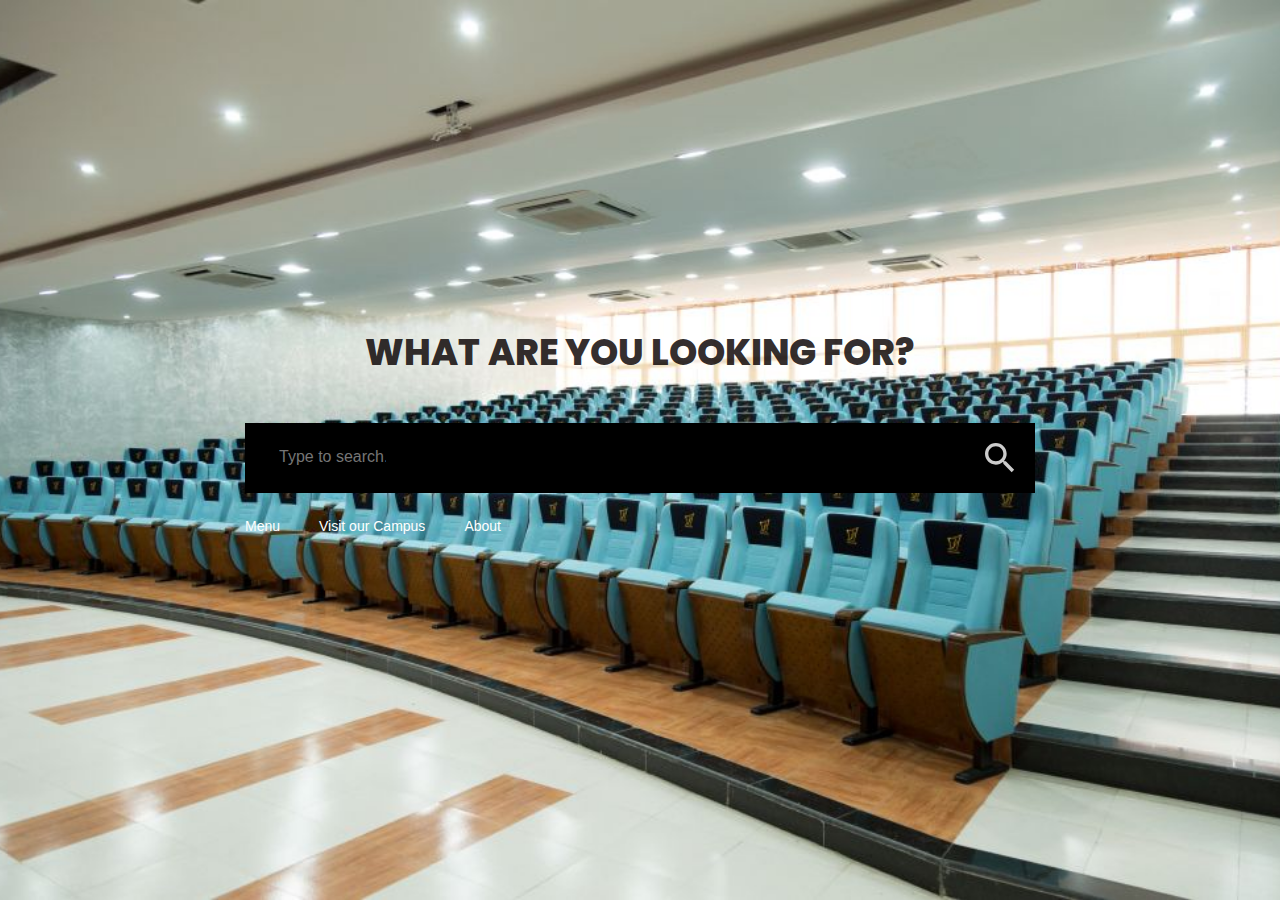
<file: index.html>
<html>
  <head>
    <meta http-equiv="Content-Type" content="text/html; charset=UTF-8" />
    <meta name="viewport" content="width=device-width, initial-scale=1" />
    <meta http-equiv="X-UA-Compatible" content="IE=edge" />
    <meta name="author" content="colorlib.com">
    <link href="https://fonts.googleapis.com/css?family=Poppins:400,800" rel="stylesheet" />
    <link href="css/main.css" rel="stylesheet" />
  </head>
  <body>
    <div class="s005">
      <form>
        <fieldset>
           
          <legend>WHAT ARE YOU LOOKING FOR?</legend>
          <div class="inner-form">
            <div class="input-field">
              <input class="form-control" id="choices-text-preset-values" type="text" placeholder="Type to search..." />
              <button class="btn-search" type="button">
                <svg xmlns="http://www.w3.org/2000/svg" width="24" height="24" viewBox="0 0 24 24">
                  <path d="M15.5 14h-.79l-.28-.27C15.41 12.59 16 11.11 16 9.5 16 5.91 13.09 3 9.5 3S3 5.91 3 9.5 5.91 16 9.5 16c1.61 0 3.09-.59 4.23-1.57l.27.28v.79l5 4.99L20.49 19l-4.99-5zm-6 0C7.01 14 5 11.99 5 9.5S7.01 5 9.5 5 14 7.01 14 9.5 11.99 14 9.5 14z"></path>
                </svg>
              </button>
            </div>
          </div>
          <div class="suggestion-wrap">
            <span>Menu</span>
            <span>Visit our Campus</span>
            <span>About</span>
          </div>
        </fieldset>
      </form>
    </div>
    <script src="js/extention/choices.js"></script>
    <script>
      var textPresetVal = new Choices('#choices-text-preset-values',
      {
        removeItemButton: true,
      });

    </script>
  </body><!-- This templates was made by Colorlib (https://colorlib.com) -->
</html>
</file>
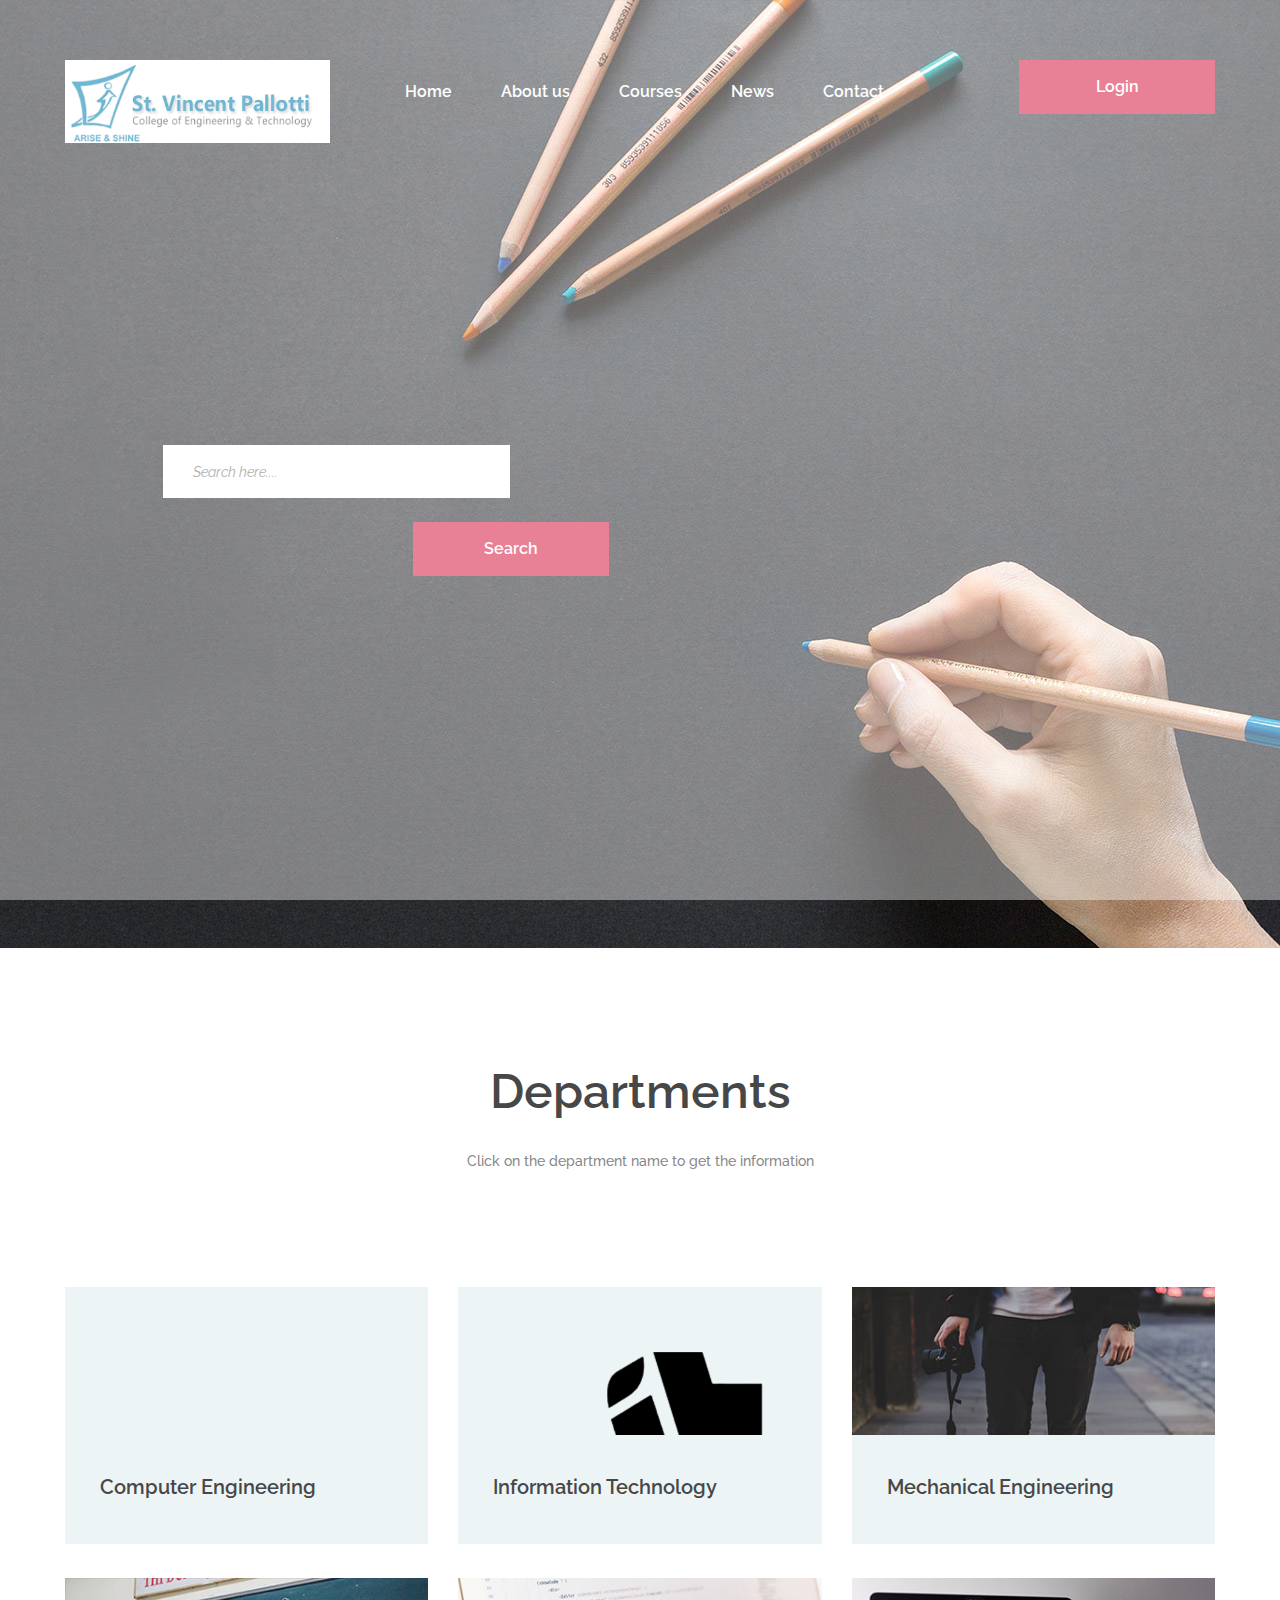
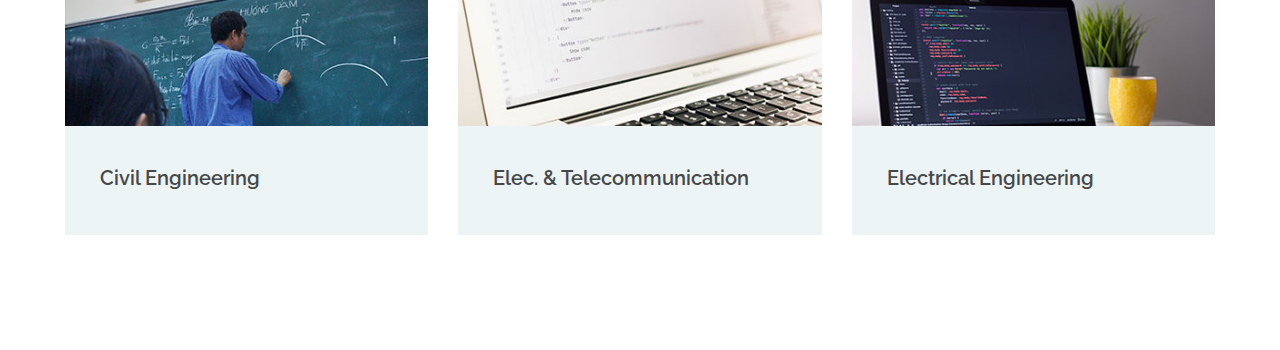
<file: Template/index.html>
<!DOCTYPE html>
<html lang="en">
<head>
	<title>WebUni - Education Template</title>
	<meta charset="UTF-8">
	<meta name="description" content="WebUni Education Template">
	<meta name="keywords" content="webuni, education, creative, html">
	<meta name="viewport" content="width=device-width, initial-scale=1.0">
	<!-- Favicon -->   
	<link href="img/favicon.ico" rel="shortcut icon"/>

	<!-- Google Fonts -->
	<link href="https://fonts.googleapis.com/css?family=Raleway:400,400i,500,500i,600,600i,700,700i,800,800i" rel="stylesheet">

	<!-- Stylesheets -->
	<link rel="stylesheet" href="css/bootstrap.min.css"/>
	<link rel="stylesheet" href="css/font-awesome.min.css"/>
	<link rel="stylesheet" href="css/owl.carousel.css"/>
	<link rel="stylesheet" href="css/style.css"/>


	<!--[if lt IE 9]>
	  <script src="https://oss.maxcdn.com/html5shiv/3.7.2/html5shiv.min.js"></script>
	  <script src="https://oss.maxcdn.com/respond/1.4.2/respond.min.js"></script>
	<![endif]-->

</head>
<body>
	<!-- Page Preloder -->
	<div id="preloder">
		<div class="loader"></div>
	</div>

	<!-- Header section -->
	<header class="header-section">
		<div class="container">
			<div class="row">
				<div class="col-lg-3 col-md-3">
					<div class="site-logo">
						<img src="img/cologo.png" alt="">
					</div>
					<div class="nav-switch">
						<i class="fa fa-bars"></i>
					</div>
				</div>
				<div class="col-lg-9 col-md-9">
					<a href="" class="site-btn header-btn">Login</a>
					<nav class="main-menu">
						<ul>
							<li><a href="index.html">Home</a></li>
							<li><a href="#">About us</a></li>
							<li><a href="courses.html">Courses</a></li>
							<li><a href="blog.html">News</a></li>
							<li><a href="contact.html">Contact</a></li>
						</ul>
					</nav>
				</div>
			</div>
		</div>
	</header>
	<!-- Header section end -->


	<!-- Hero section -->
	<section class="hero-section set-bg" data-setbg="img/bg.jpg">
		<div class="container">
			<div class="hero-text text-white">
				
			</div>
			
			<div class="row">
				<div class="col-lg-10 offset-lg-1">
					<form class="intro-newslatter">
						
						<input type="text" placeholder="Search here....">
						
					</form>
				</div>
				
				<div class="col-lg-10 offset-lg-1">
					<br><button class="site-btn home_sign_up">Search</button>
				</div>	
			</div>
		</div>
	</section>
	<!-- Hero section end -->


	<!-- categories section -->
	<section class="categories-section spad">
		<div class="container">
			<div class="section-title">
				<h2>Departments</h2>
				<p>Click on the department name to get the information</p>
			</div>
			<div class="row">
				<!-- categorie -->
				<div class="col-lg-4 col-md-6">
					<div class="categorie-item">
						<div class="ci-thumb set-bg" data-setbg="img/CE LOGO.png"></div>
						<div class="ci-text">
							<h5>Computer Engineering</h5>
						</div>
					</div>
				</div>
				<!-- categorie -->
				<div class="col-lg-4 col-md-6">
					<div class="categorie-item">
						<div class="ci-thumb set-bg" data-setbg="img/itlogo.png"></div>
						<div class="ci-text">
							<h5>Information Technology</h5>
							
						</div>
					</div>
				</div>
				<!-- categorie -->
				<div class="col-lg-4 col-md-6">
					<div class="categorie-item">
						<div class="ci-thumb set-bg" data-setbg="img/categories/3.jpg"></div>
						<div class="ci-text">
							<h5>Mechanical Engineering</h5>
						</div>
					</div>
				</div>
				<!-- categorie -->
				<div class="col-lg-4 col-md-6">
					<div class="categorie-item">
						<div class="ci-thumb set-bg" data-setbg="img/categories/4.jpg"></div>
						<div class="ci-text">
							<h5>Civil Engineering</h5>
						</div>
					</div>
				</div>
				<!-- categorie -->
				<div class="col-lg-4 col-md-6">
					<div class="categorie-item">
						<div class="ci-thumb set-bg" data-setbg="img/categories/5.jpg"></div>
						<div class="ci-text">
							<h5>Elec. & Telecommunication</h5>
						</div>
					</div>
				</div>
				<!-- categorie -->
				<div class="col-lg-4 col-md-6">
					<div class="categorie-item">
						<div class="ci-thumb set-bg" data-setbg="img/categories/6.jpg"></div>
						<div class="ci-text">
							<h5>Electrical Engineering</h5>
						</div>
					</div>
				</div>
			</div>
		</div>
	</section>
	<!-- categories section end -->


	<!--====== Javascripts & Jquery ======-->
	<script src="js/jquery-3.2.1.min.js"></script>
	<script src="js/bootstrap.min.js"></script>
	<script src="js/mixitup.min.js"></script>
	<script src="js/circle-progress.min.js"></script>
	<script src="js/owl.carousel.min.js"></script>
	<script src="js/main.js"></script>
</html>
</file>
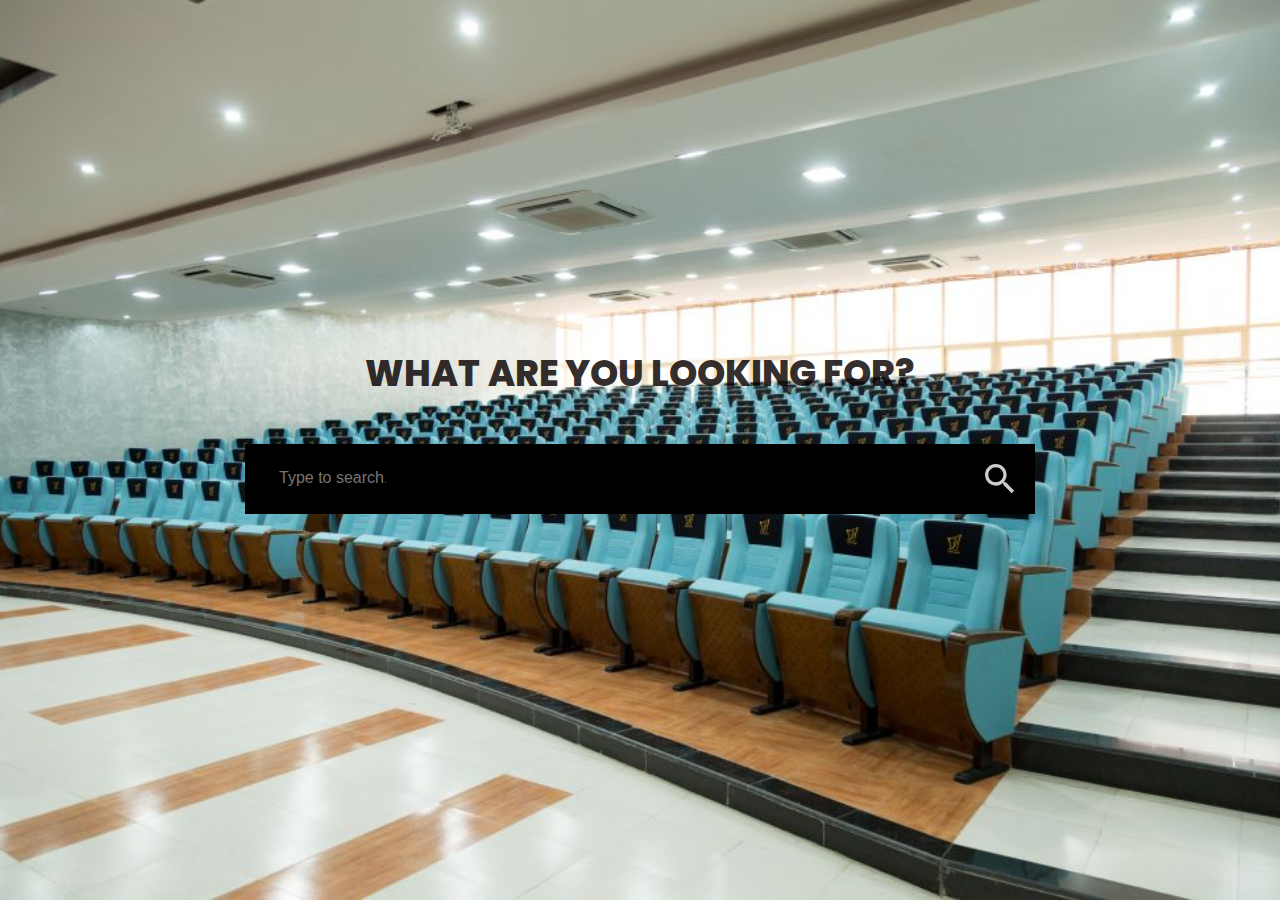
<file: Second Page.html>
<html>
  <head>
    <meta http-equiv="Content-Type" content="text/html; charset=UTF-8" />
    <meta name="viewport" content="width=device-width, initial-scale=1" />
    <meta http-equiv="X-UA-Compatible" content="IE=edge" />
    <meta name="author" content="colorlib.com">
    <link href="https://fonts.googleapis.com/css?family=Poppins:400,800" rel="stylesheet" />
    <link href="css/main.css" rel="stylesheet" />
  </head>
  <body>
    <div class="s005">
      <form>
        <fieldset>
           
          <legend>WHAT ARE YOU LOOKING FOR?</legend>
          <div class="inner-form">
            <div class="input-field">
              <input class="form-control" id="choices-text-preset-values" type="text" placeholder="Type to search..." />
              <button class="btn-search" type="button">
                <svg xmlns="http://www.w3.org/2000/svg" width="24" height="24" viewBox="0 0 24 24">
                  <path d="M15.5 14h-.79l-.28-.27C15.41 12.59 16 11.11 16 9.5 16 5.91 13.09 3 9.5 3S3 5.91 3 9.5 5.91 16 9.5 16c1.61 0 3.09-.59 4.23-1.57l.27.28v.79l5 4.99L20.49 19l-4.99-5zm-6 0C7.01 14 5 11.99 5 9.5S7.01 5 9.5 5 14 7.01 14 9.5 11.99 14 9.5 14z"></path>
                </svg>
              </button>
            </div>
          </div>
        
        </fieldset>
      </form>
    </div>
    <script src="js/extention/choices.js"></script>
    <script>
      var textPresetVal = new Choices('#choices-text-preset-values',
      {
        removeItemButton: true,
      });

    </script>
  </body><!-- This templates was made by Colorlib (https://colorlib.com) -->
</html>
</file>
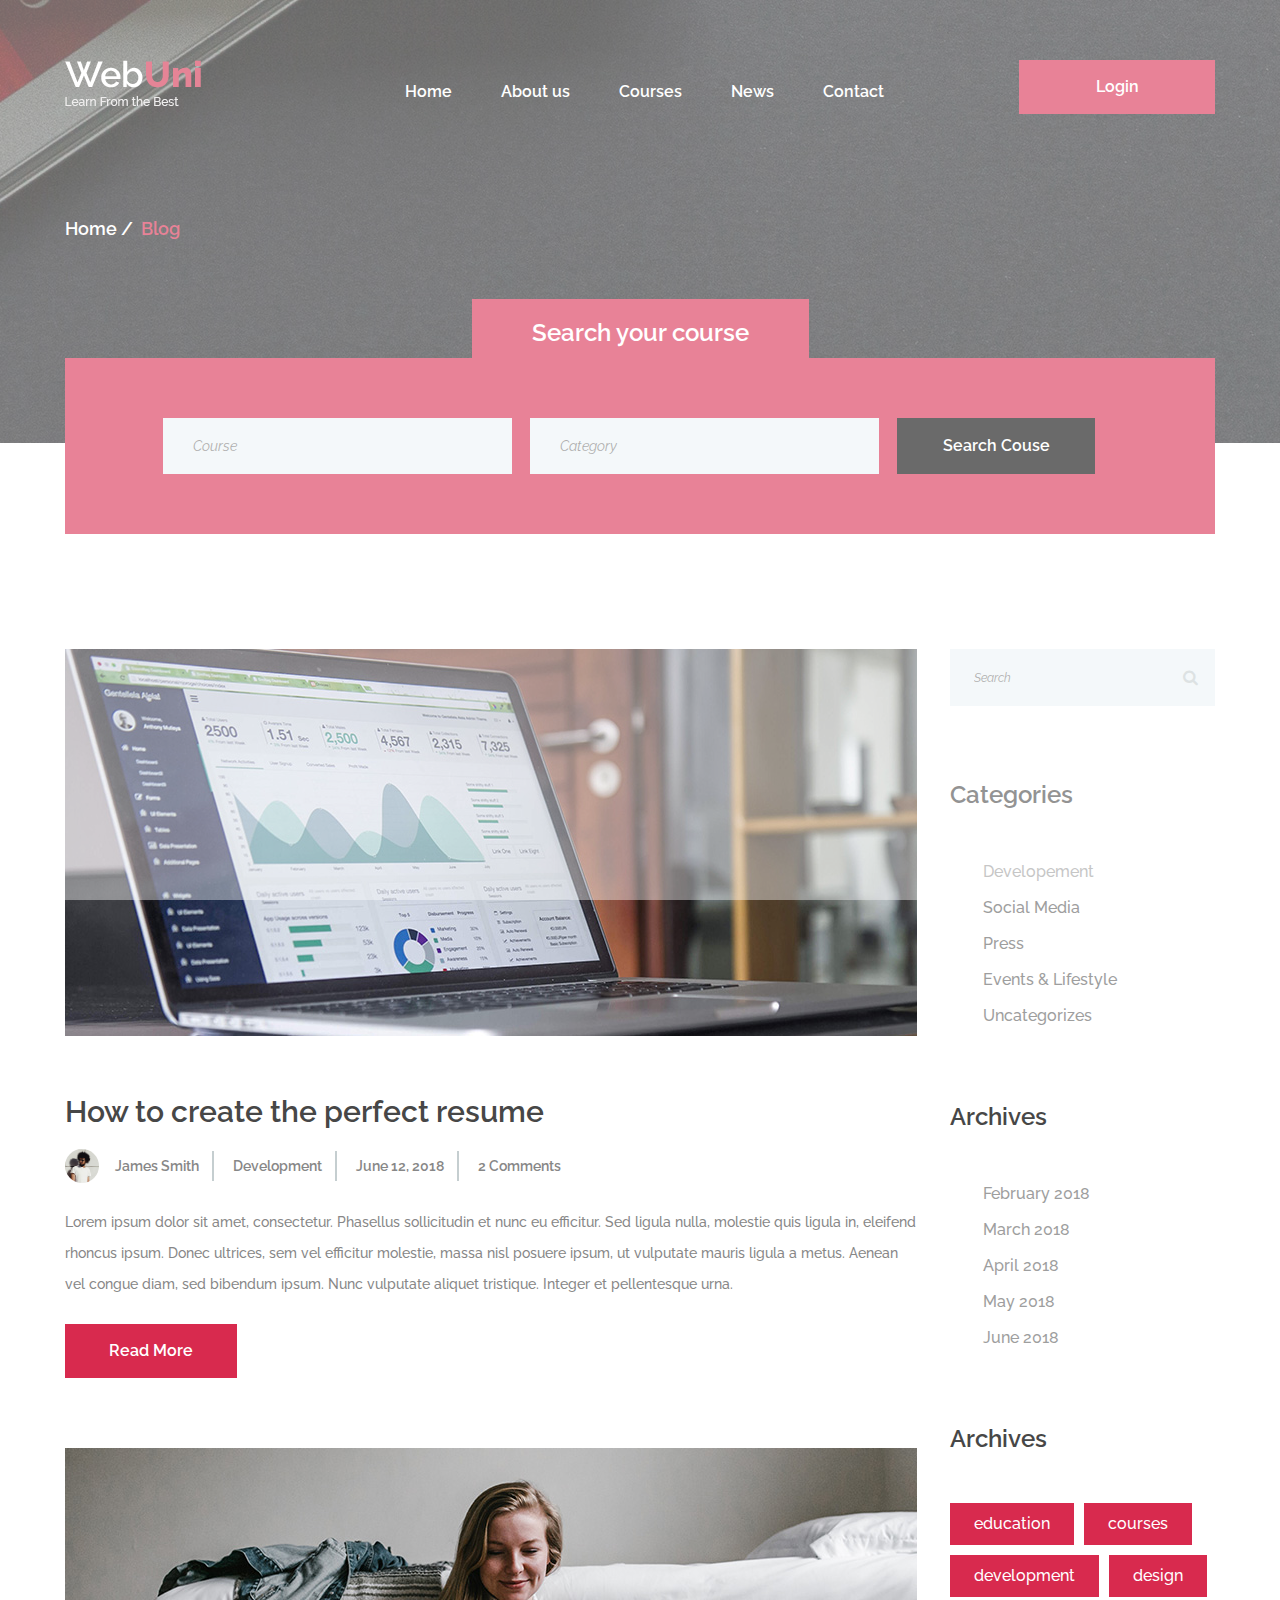
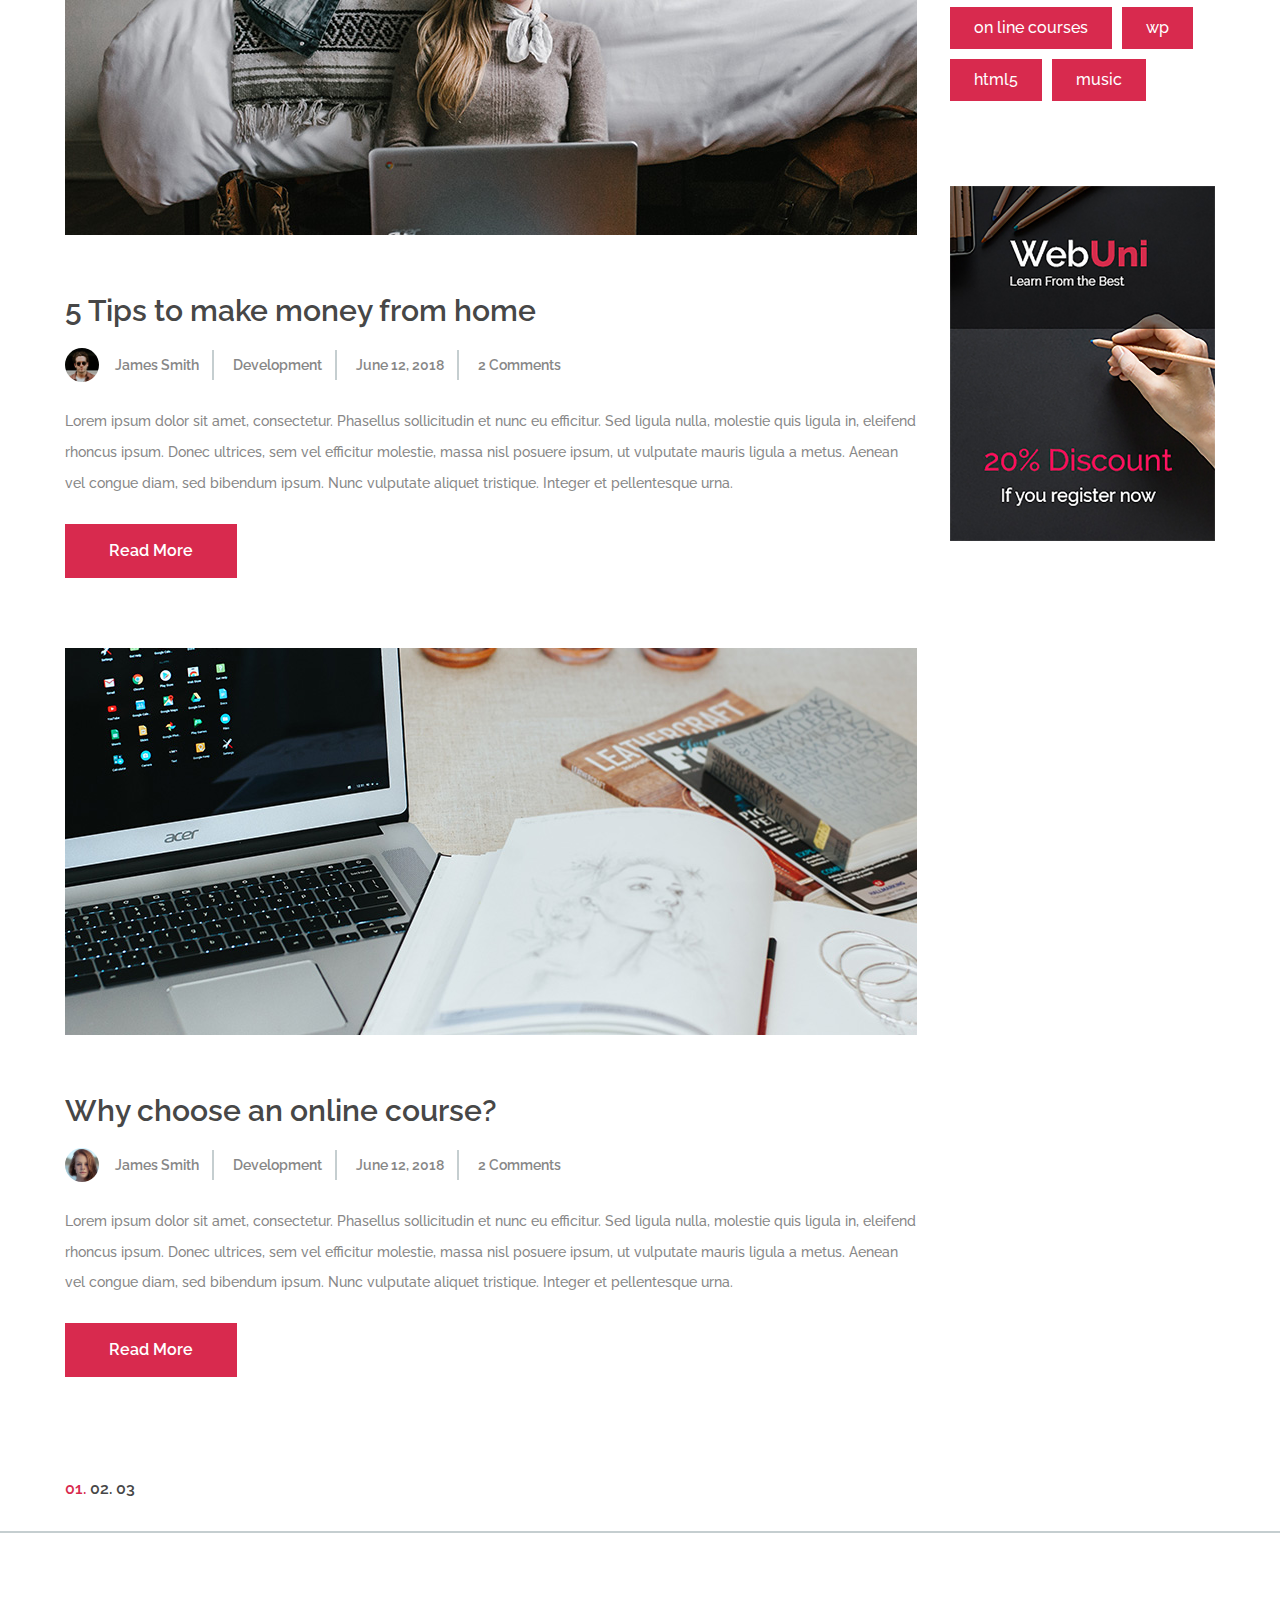
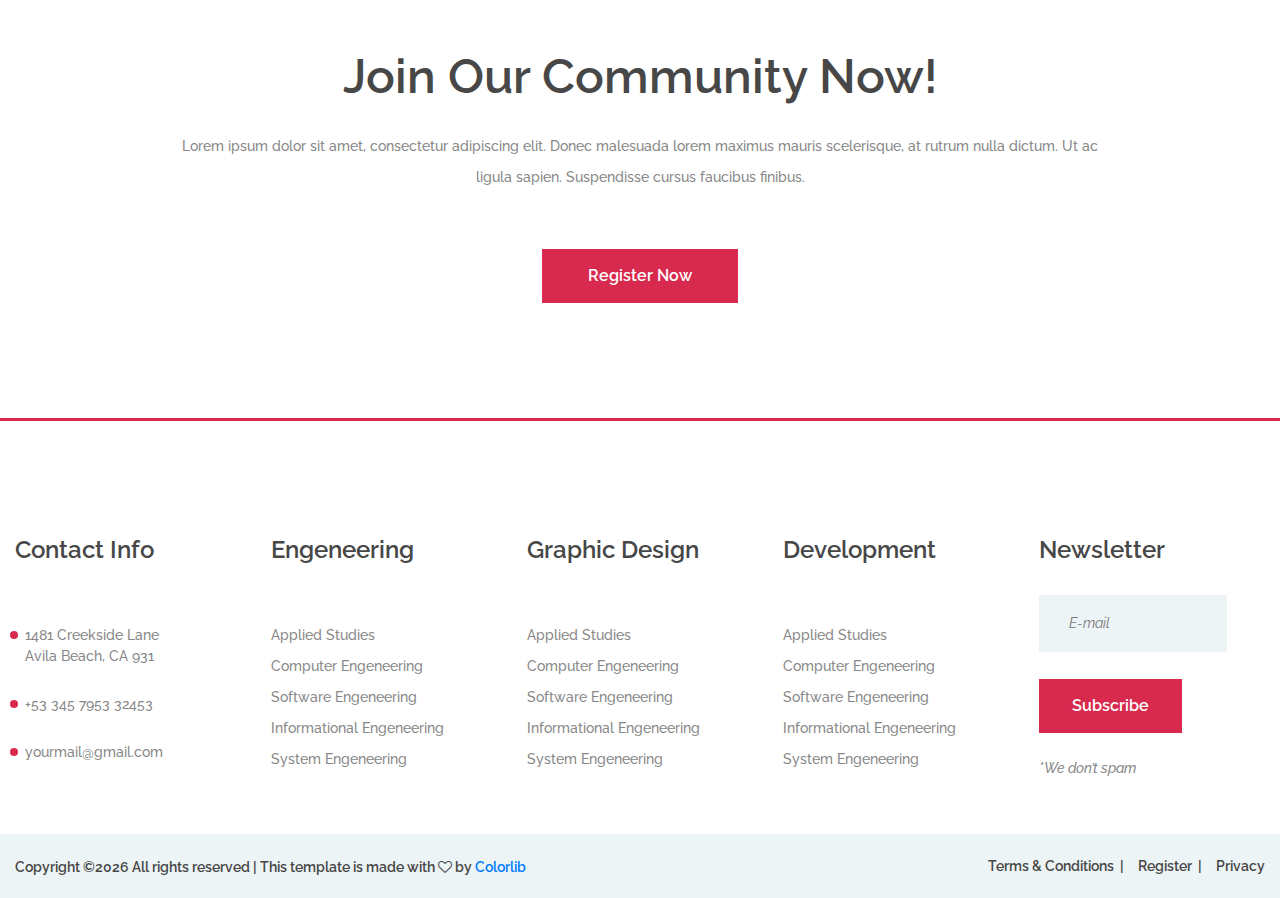
<file: Template/blog.html>
<!DOCTYPE html>
<html lang="en">
<head>
	<title>WebUni - Education Template</title>
	<meta charset="UTF-8">
	<meta name="description" content="WebUni Education Template">
	<meta name="keywords" content="webuni, education, creative, html">
	<meta name="viewport" content="width=device-width, initial-scale=1.0">
	<!-- Favicon -->   
	<link href="img/favicon.ico" rel="shortcut icon"/>

	<!-- Google Fonts -->
	<link href="https://fonts.googleapis.com/css?family=Raleway:400,400i,500,500i,600,600i,700,700i,800,800i" rel="stylesheet">

	<!-- Stylesheets -->
	<link rel="stylesheet" href="css/bootstrap.min.css"/>
	<link rel="stylesheet" href="css/font-awesome.min.css"/>
	<link rel="stylesheet" href="css/owl.carousel.css"/>
	<link rel="stylesheet" href="css/style.css"/>


	<!--[if lt IE 9]>
	  <script src="https://oss.maxcdn.com/html5shiv/3.7.2/html5shiv.min.js"></script>
	  <script src="https://oss.maxcdn.com/respond/1.4.2/respond.min.js"></script>
	<![endif]-->

</head>
<body>
	<!-- Page Preloder -->
	<div id="preloder">
		<div class="loader"></div>
	</div>


	<!-- Header section -->
	<header class="header-section">
		<div class="container">
			<div class="row">
				<div class="col-lg-3 col-md-3">
					<div class="site-logo">
						<img src="img/logo.png" alt="">
					</div>
					<div class="nav-switch">
						<i class="fa fa-bars"></i>
					</div>
				</div>
				<div class="col-lg-9 col-md-9">
					<a href="" class="site-btn header-btn">Login</a>
					<nav class="main-menu">
						<ul>
							<li><a href="index.html">Home</a></li>
							<li><a href="#">About us</a></li>
							<li><a href="courses.html">Courses</a></li>
							<li><a href="blog.html">News</a></li>
							<li><a href="contact.html">Contact</a></li>
						</ul>
					</nav>
				</div>
			</div>
		</div>
	</header>
	<!-- Header section end -->


	<!-- Page info -->
	<div class="page-info-section set-bg" data-setbg="img/page-bg/3.jpg">
		<div class="container">
			<div class="site-breadcrumb">
				<a href="#">Home</a>
				<span>Blog</span>
			</div>
		</div>
	</div>
	<!-- Page info end -->


	<!-- search section -->
	<section class="search-section ss-other-page">
		<div class="container">
			<div class="search-warp">
				<div class="section-title text-white">
					<h2><span>Search your course</span></h2>
				</div>
				<div class="row">
					<div class="col-lg-10 offset-lg-1">
						<!-- search form -->
						<form class="course-search-form">
							<input type="text" placeholder="Course">
							<input type="text" class="last-m" placeholder="Category">
							<button class="site-btn btn-dark">Search Couse</button>
						</form>
					</div>
				</div>
			</div>
		</div>
	</section>
	<!-- search section end -->


	<!-- Page  -->
	<section class="blog-page spad pb-0">
		<div class="container">
			<div class="row">
				<div class="col-lg-9">
					<!-- blog post -->
					<div class="blog-post">
						<img src="img/blog/1.jpg" alt="">
						<h3>How to create the perfect resume</h3>
						<div class="blog-metas">
							<div class="blog-meta author">
								<div class="post-author set-bg" data-setbg="img/authors/1.jpg"></div>
								<a href="#">James Smith</a>
							</div>
							<div class="blog-meta">
								<a href="#">Development</a>
							</div>
							<div class="blog-meta">
								<a href="#">June 12, 2018</a>
							</div>
							<div class="blog-meta">
								<a href="#">2 Comments</a>
							</div>
						</div>
						<p>Lorem ipsum dolor sit amet, consectetur. Phasellus sollicitudin et nunc eu efficitur. Sed ligula nulla, molestie quis ligula in, eleifend rhoncus ipsum. Donec ultrices, sem vel efficitur molestie, massa nisl posuere ipsum, ut vulputate mauris ligula a metus. Aenean vel congue diam, sed bibendum ipsum. Nunc vulputate aliquet tristique. Integer et pellentesque urna. </p>
						<a href="#" class="site-btn readmore">Read More</a>
					</div>
					<!-- blog post -->
					<div class="blog-post">
						<img src="img/blog/2.jpg" alt="">
						<h3>5 Tips to make money from home</h3>
						<div class="blog-metas">
							<div class="blog-meta author">
								<div class="post-author set-bg" data-setbg="img/authors/2.jpg"></div>
								<a href="#">James Smith</a>
							</div>
							<div class="blog-meta">
								<a href="#">Development</a>
							</div>
							<div class="blog-meta">
								<a href="#">June 12, 2018</a>
							</div>
							<div class="blog-meta">
								<a href="#">2 Comments</a>
							</div>
						</div>
						<p>Lorem ipsum dolor sit amet, consectetur. Phasellus sollicitudin et nunc eu efficitur. Sed ligula nulla, molestie quis ligula in, eleifend rhoncus ipsum. Donec ultrices, sem vel efficitur molestie, massa nisl posuere ipsum, ut vulputate mauris ligula a metus. Aenean vel congue diam, sed bibendum ipsum. Nunc vulputate aliquet tristique. Integer et pellentesque urna. </p>
						<a href="#" class="site-btn readmore">Read More</a>
					</div>
					<!-- blog post -->
					<div class="blog-post">
						<img src="img/blog/3.jpg" alt="">
						<h3>Why choose an online course?</h3>
						<div class="blog-metas">
							<div class="blog-meta author">
								<div class="post-author set-bg" data-setbg="img/authors/3.jpg"></div>
								<a href="#">James Smith</a>
							</div>
							<div class="blog-meta">
								<a href="#">Development</a>
							</div>
							<div class="blog-meta">
								<a href="#">June 12, 2018</a>
							</div>
							<div class="blog-meta">
								<a href="#">2 Comments</a>
							</div>
						</div>
						<p>Lorem ipsum dolor sit amet, consectetur. Phasellus sollicitudin et nunc eu efficitur. Sed ligula nulla, molestie quis ligula in, eleifend rhoncus ipsum. Donec ultrices, sem vel efficitur molestie, massa nisl posuere ipsum, ut vulputate mauris ligula a metus. Aenean vel congue diam, sed bibendum ipsum. Nunc vulputate aliquet tristique. Integer et pellentesque urna. </p>
						<a href="#" class="site-btn readmore">Read More</a>
					</div>
					<div class="site-pagination">
						<span class="active">01.</span>
						<a href="#">02.</a>
						<a href="#">03</a>
					</div>
				</div>
				<div class="col-lg-3 col-md-5 col-sm-9 sidebar">
					<div class="sb-widget-item">
						<form class="search-widget">
							<input type="text" placeholder="Search">
							<button><i class="fa fa-search"></i></button>
						</form>
					</div>
					<div class="sb-widget-item">
						<h4 class="sb-w-title">Categories</h4>
						<ul>
							<li><a href="#">Developement</a></li>
							<li><a href="#">Social Media</a></li>
							<li><a href="#">Press</a></li>
							<li><a href="#">Events & Lifestyle</a></li>
							<li><a href="#">Uncategorizes</a></li>
						</ul>
					</div>
					<div class="sb-widget-item">
						<h4 class="sb-w-title">Archives</h4>
						<ul>
							<li><a href="#">February 2018</a></li>
							<li><a href="#">March 2018</a></li>
							<li><a href="#">April 2018</a></li>
							<li><a href="#">May 2018</a></li>
							<li><a href="#">June 2018</a></li>
						</ul>
					</div>
					<div class="sb-widget-item">
						<h4 class="sb-w-title">Archives</h4>
						<div class="tags">
							<a href="#">education</a>
							<a href="#">courses</a>
							<a href="#">development</a>
							<a href="#">design</a>
							<a href="#">on line courses</a>
							<a href="#">wp</a>
							<a href="#">html5</a>
							<a href="#">music</a>
						</div>
					</div>
					<div class="sb-widget-item">
						<div class="add">
							<a href="#"><img src="img/add.jpg" alt=""></a>
						</div>
					</div>
				</div>
			</div>
		</div>
	</section>
	<!-- Page end -->


	<!-- banner section -->
	<section class="banner-section spad">
		<div class="container">
			<div class="section-title mb-0 pb-2">
				<h2>Join Our Community Now!</h2>
				<p>Lorem ipsum dolor sit amet, consectetur adipiscing elit. Donec malesuada lorem maximus mauris scelerisque, at rutrum nulla dictum. Ut ac ligula sapien. Suspendisse cursus faucibus finibus.</p>
			</div>
			<div class="text-center pt-5">
				<a href="#" class="site-btn">Register Now</a>
			</div>
		</div>
	</section>
	<!-- banner section end -->


	<!-- footer section -->
	<footer class="footer-section spad pb-0">
		<div class="footer-top">
			<div class="footer-warp">
				<div class="row">
					<div class="widget-item">
						<h4>Contact Info</h4>
						<ul class="contact-list">
							<li>1481 Creekside Lane <br>Avila Beach, CA 931</li>
							<li>+53 345 7953 32453</li>
							<li>yourmail@gmail.com</li>
						</ul>
					</div>
					<div class="widget-item">
						<h4>Engeneering</h4>
						<ul>
							<li><a href="">Applied Studies</a></li>
							<li><a href="">Computer Engeneering</a></li>
							<li><a href="">Software Engeneering</a></li>
							<li><a href="">Informational Engeneering</a></li>
							<li><a href="">System Engeneering</a></li>
						</ul>
					</div>
					<div class="widget-item">
						<h4>Graphic Design</h4>
						<ul>
							<li><a href="">Applied Studies</a></li>
							<li><a href="">Computer Engeneering</a></li>
							<li><a href="">Software Engeneering</a></li>
							<li><a href="">Informational Engeneering</a></li>
							<li><a href="">System Engeneering</a></li>
						</ul>
					</div>
					<div class="widget-item">
						<h4>Development</h4>
						<ul>
							<li><a href="">Applied Studies</a></li>
							<li><a href="">Computer Engeneering</a></li>
							<li><a href="">Software Engeneering</a></li>
							<li><a href="">Informational Engeneering</a></li>
							<li><a href="">System Engeneering</a></li>
						</ul>
					</div>
					<div class="widget-item">
						<h4>Newsletter</h4>
						<form class="footer-newslatter">
							<input type="email" placeholder="E-mail">
							<button class="site-btn">Subscribe</button>
							<p>*We don’t spam</p>
						</form>
					</div>
				</div>
			</div>
		</div>
		<div class="footer-bottom">
			<div class="footer-warp">
				<ul class="footer-menu">
					<li><a href="#">Terms & Conditions</a></li>
					<li><a href="#">Register</a></li>
					<li><a href="#">Privacy</a></li>
				</ul>
				<div class="copyright"><!-- Link back to Colorlib can't be removed. Template is licensed under CC BY 3.0. -->
Copyright &copy;<script>document.write(new Date().getFullYear());</script> All rights reserved | This template is made with <i class="fa fa-heart-o" aria-hidden="true"></i> by <a href="https://colorlib.com" target="_blank">Colorlib</a>
<!-- Link back to Colorlib can't be removed. Template is licensed under CC BY 3.0. --></div>
			</div>
		</div>
	</footer> 
	<!-- footer section end -->


	<!--====== Javascripts & Jquery ======-->
	<script src="js/jquery-3.2.1.min.js"></script>
	<script src="js/bootstrap.min.js"></script>
	<script src="js/mixitup.min.js"></script>
	<script src="js/circle-progress.min.js"></script>
	<script src="js/owl.carousel.min.js"></script>
	<script src="js/main.js"></script>
</body>
</html>
</file>
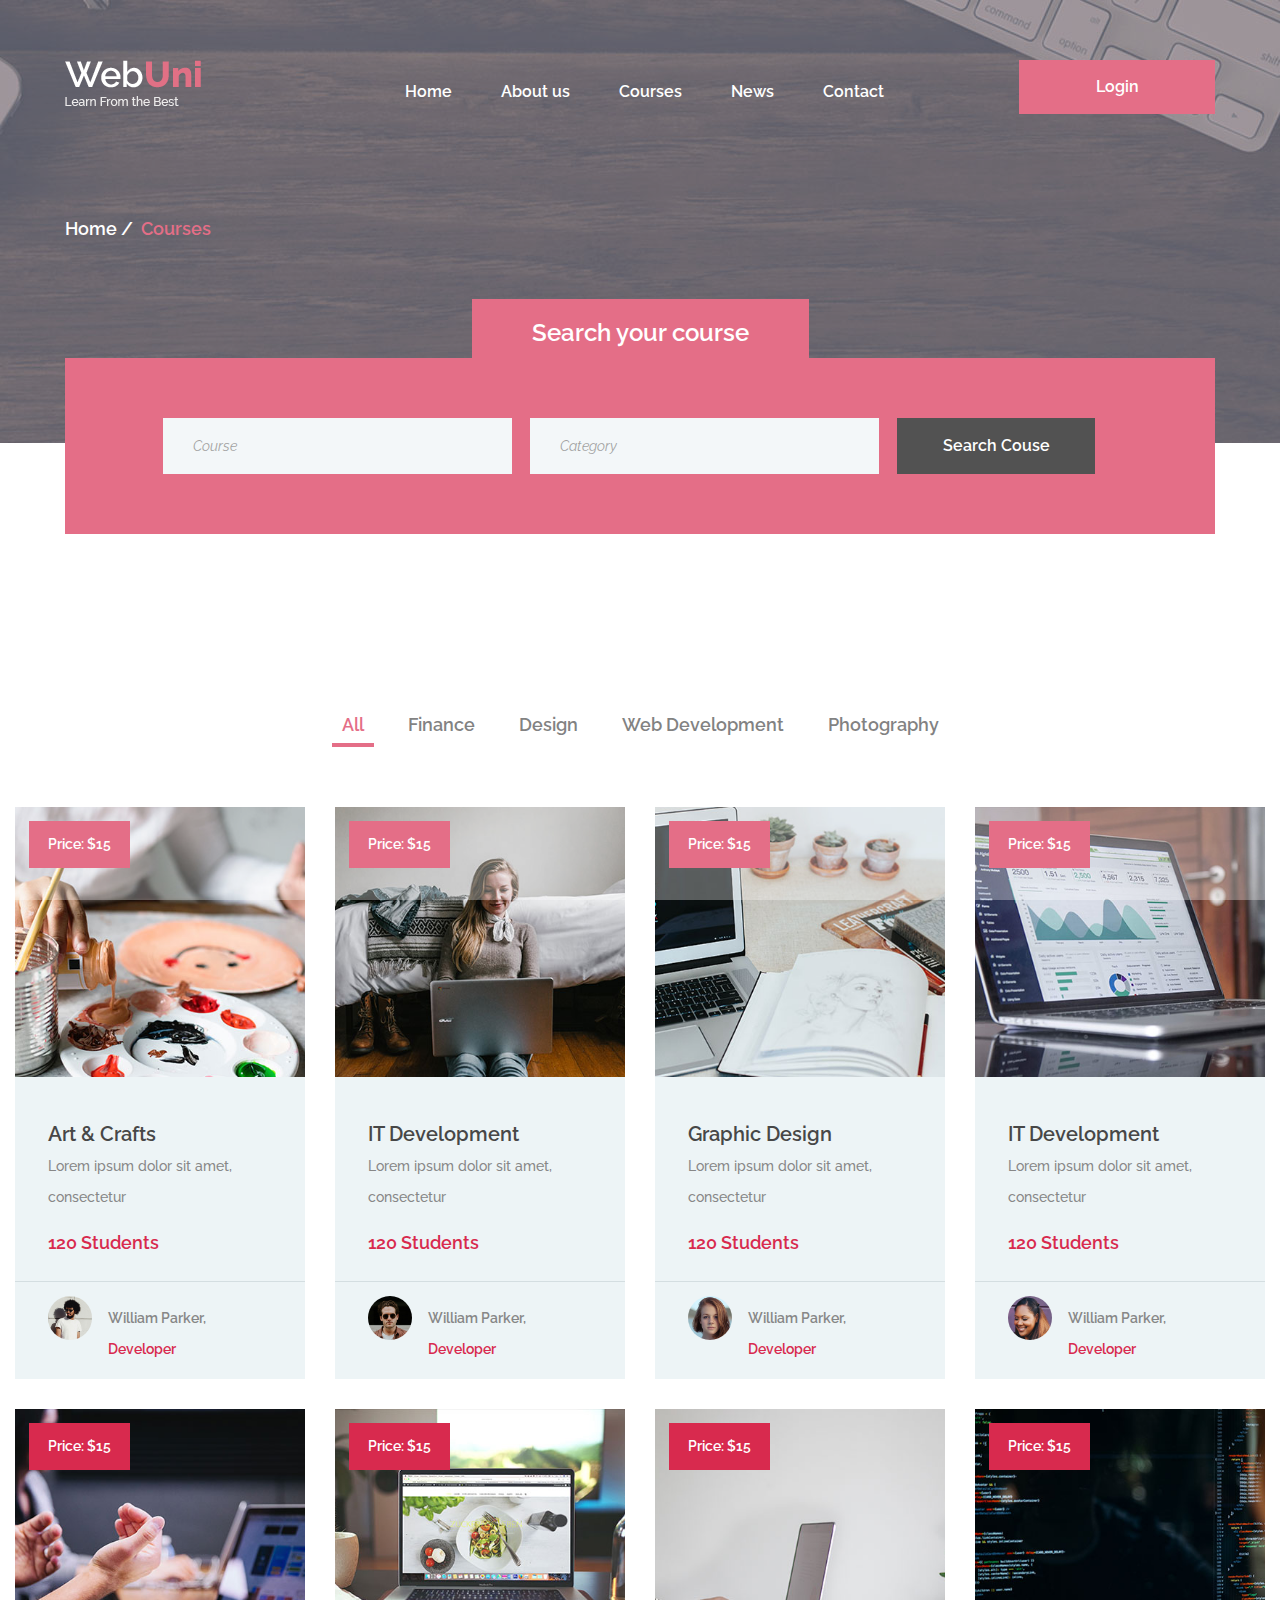
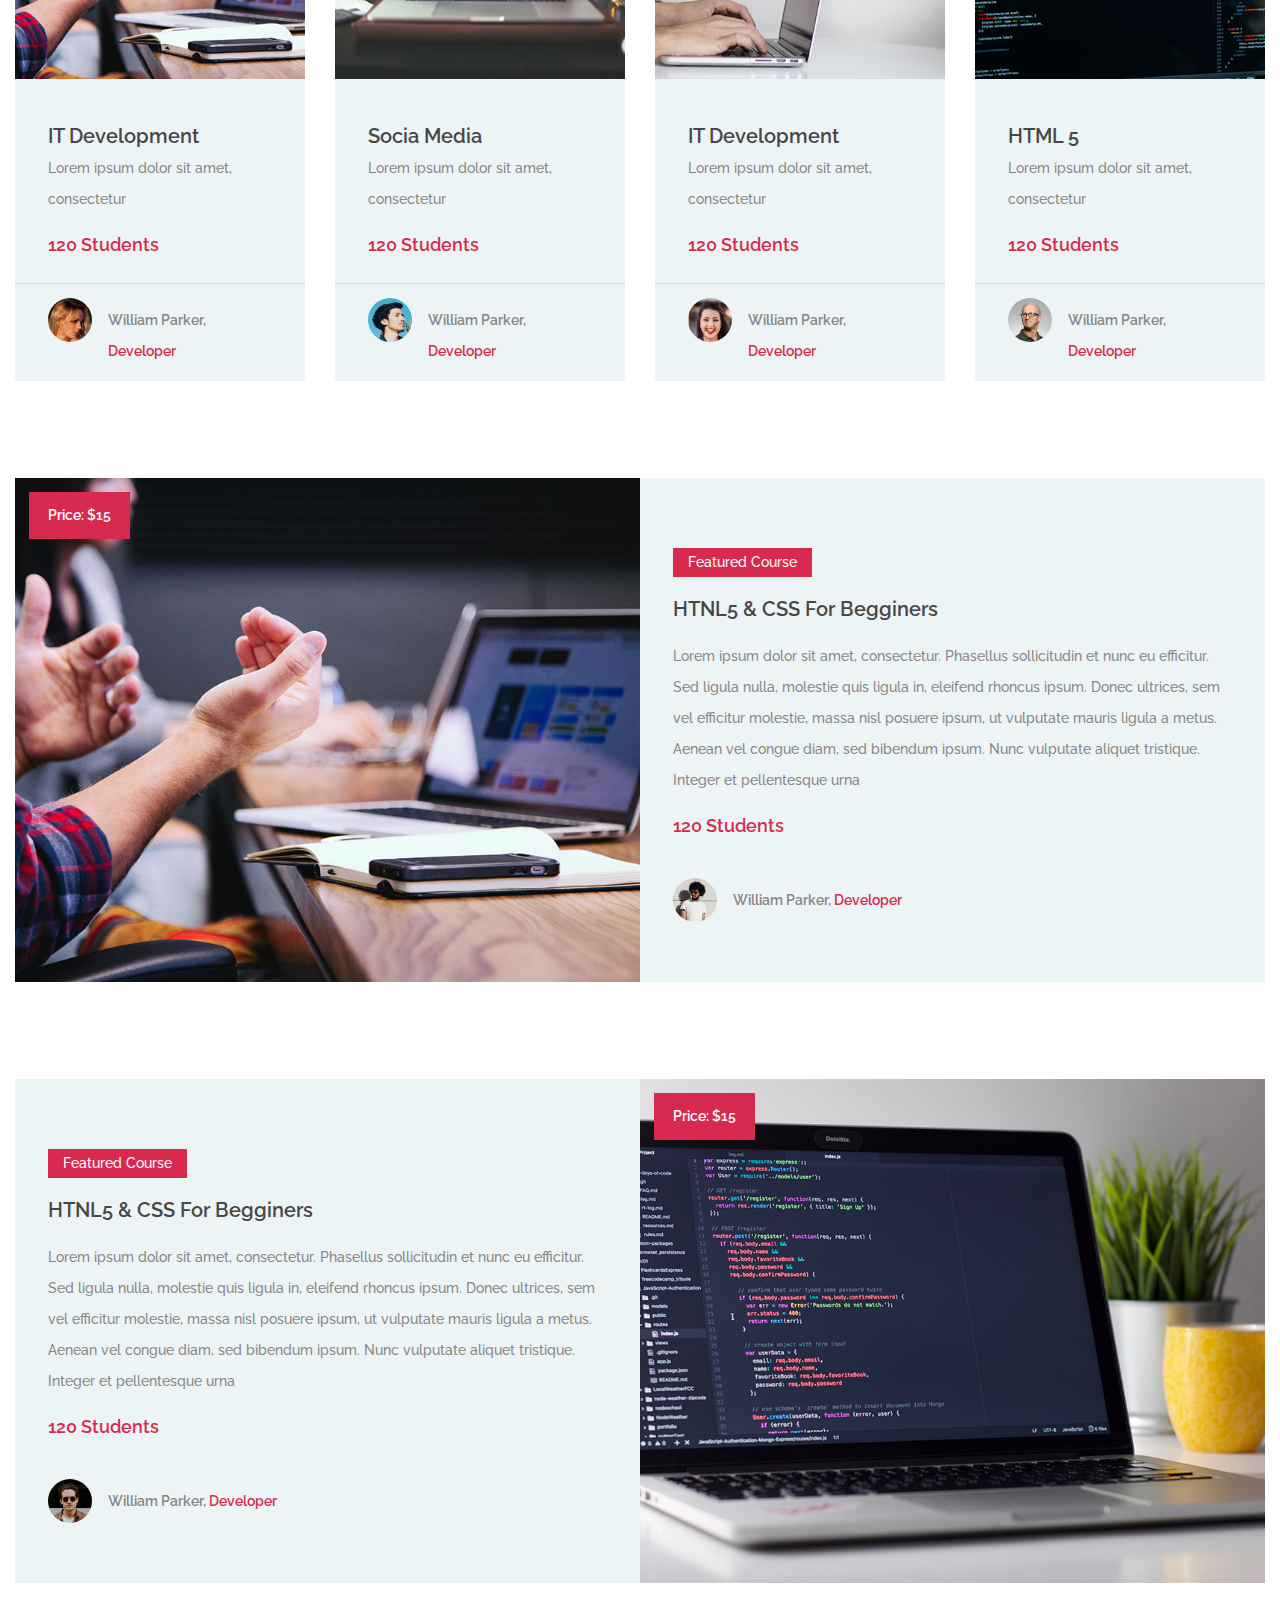
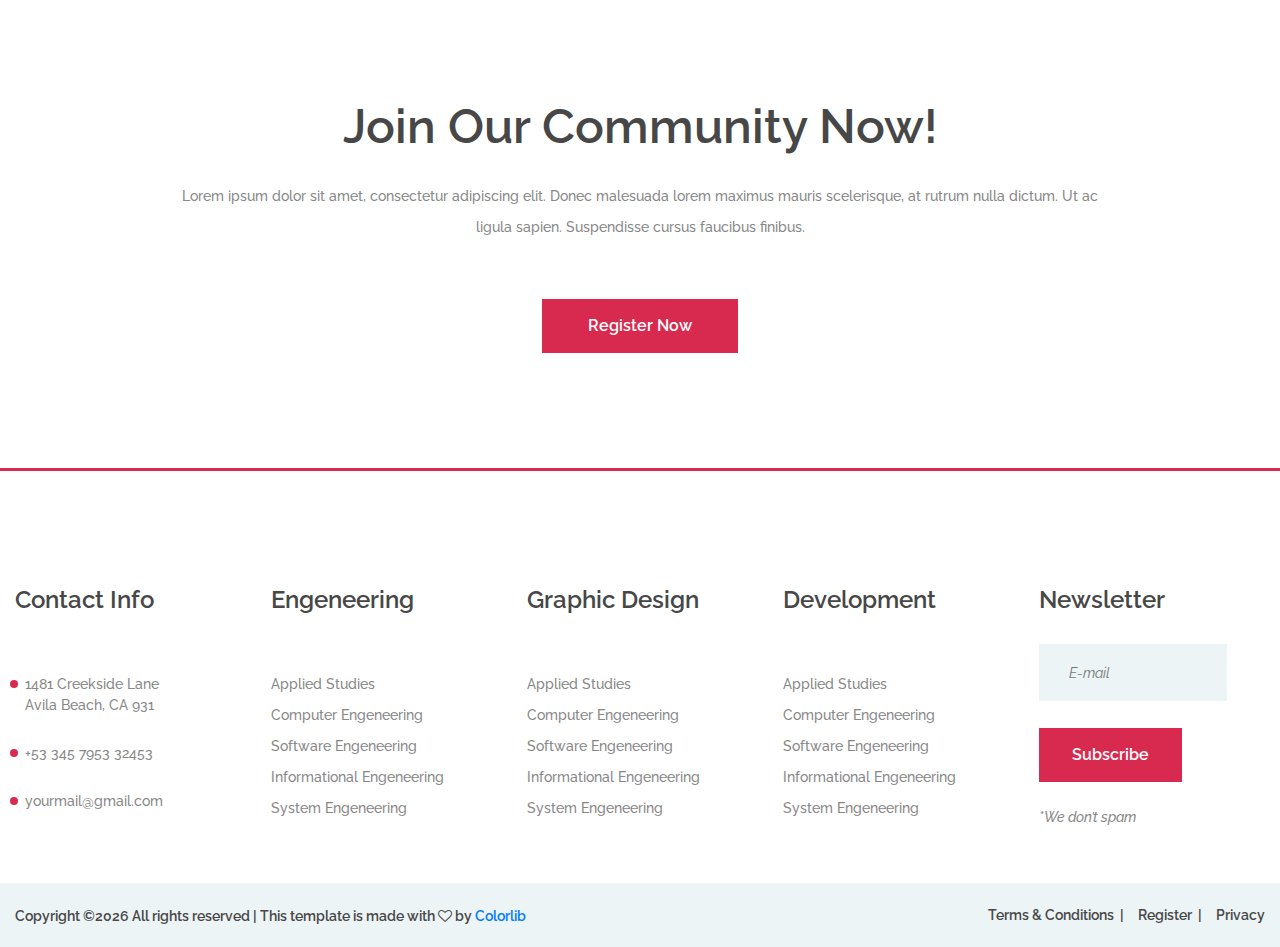
<file: Template/courses.html>
<!DOCTYPE html>
<html lang="en">
<head>
	<title>WebUni - Education Template</title>
	<meta charset="UTF-8">
	<meta name="description" content="WebUni Education Template">
	<meta name="keywords" content="webuni, education, creative, html">
	<meta name="viewport" content="width=device-width, initial-scale=1.0">
	<!-- Favicon -->   
	<link href="img/favicon.ico" rel="shortcut icon"/>

	<!-- Google Fonts -->
	<link href="https://fonts.googleapis.com/css?family=Raleway:400,400i,500,500i,600,600i,700,700i,800,800i" rel="stylesheet">

	<!-- Stylesheets -->
	<link rel="stylesheet" href="css/bootstrap.min.css"/>
	<link rel="stylesheet" href="css/font-awesome.min.css"/>
	<link rel="stylesheet" href="css/owl.carousel.css"/>
	<link rel="stylesheet" href="css/style.css"/>


	<!--[if lt IE 9]>
	  <script src="https://oss.maxcdn.com/html5shiv/3.7.2/html5shiv.min.js"></script>
	  <script src="https://oss.maxcdn.com/respond/1.4.2/respond.min.js"></script>
	<![endif]-->

</head>
<body>
	<!-- Page Preloder -->
	<div id="preloder">
		<div class="loader"></div>
	</div>

	<!-- Header section -->
	<header class="header-section">
		<div class="container">
			<div class="row">
				<div class="col-lg-3 col-md-3">
					<div class="site-logo">
						<img src="img/logo.png" alt="">
					</div>
					<div class="nav-switch">
						<i class="fa fa-bars"></i>
					</div>
				</div>
				<div class="col-lg-9 col-md-9">
					<a href="" class="site-btn header-btn">Login</a>
					<nav class="main-menu">
						<ul>
							<li><a href="index.html">Home</a></li>
							<li><a href="#">About us</a></li>
							<li><a href="courses.html">Courses</a></li>
							<li><a href="blog.html">News</a></li>
							<li><a href="contact.html">Contact</a></li>
						</ul>
					</nav>
				</div>
			</div>
		</div>
	</header>
	<!-- Header section end -->


	<!-- Page info -->
	<div class="page-info-section set-bg" data-setbg="img/page-bg/1.jpg">
		<div class="container">
			<div class="site-breadcrumb">
				<a href="#">Home</a>
				<span>Courses</span>
			</div>
		</div>
	</div>
	<!-- Page info end -->


	<!-- search section -->
	<section class="search-section ss-other-page">
		<div class="container">
			<div class="search-warp">
				<div class="section-title text-white">
					<h2><span>Search your course</span></h2>
				</div>
				<div class="row">
					<div class="col-lg-10 offset-lg-1">
						<!-- search form -->
						<form class="course-search-form">
							<input type="text" placeholder="Course">
							<input type="text" class="last-m" placeholder="Category">
							<button class="site-btn btn-dark">Search Couse</button>
						</form>
					</div>
				</div>
			</div>
		</div>
	</section>
	<!-- search section end -->


	<!-- course section -->
	<section class="course-section spad pb-0">
		<div class="course-warp">
			<ul class="course-filter controls">
				<li class="control active" data-filter="all">All</li>
				<li class="control" data-filter=".finance">Finance</li>
				<li class="control" data-filter=".design">Design</li>
				<li class="control" data-filter=".web">Web Development</li>
				<li class="control" data-filter=".photo">Photography</li>
			</ul>                                       
			<div class="row course-items-area">
				<!-- course -->
				<div class="mix col-lg-3 col-md-4 col-sm-6 finance">
					<div class="course-item">
						<div class="course-thumb set-bg" data-setbg="img/courses/1.jpg">
							<div class="price">Price: $15</div>
						</div>
						<div class="course-info">
							<div class="course-text">
								<h5>Art & Crafts</h5>
								<p>Lorem ipsum dolor sit amet, consectetur</p>
								<div class="students">120 Students</div>
							</div>
							<div class="course-author">
								<div class="ca-pic set-bg" data-setbg="img/authors/1.jpg"></div>
								<p>William Parker, <span>Developer</span></p>
							</div>
						</div>
					</div>
				</div>
				<!-- course -->
				<div class="mix col-lg-3 col-md-4 col-sm-6 design">
					<div class="course-item">
						<div class="course-thumb set-bg" data-setbg="img/courses/2.jpg">
							<div class="price">Price: $15</div>
						</div>
						<div class="course-info">
							<div class="course-text">
								<h5>IT Development</h5>
								<p>Lorem ipsum dolor sit amet, consectetur</p>
								<div class="students">120 Students</div>
							</div>
							<div class="course-author">
								<div class="ca-pic set-bg" data-setbg="img/authors/2.jpg"></div>
								<p>William Parker, <span>Developer</span></p>
							</div>
						</div>
					</div>
				</div>
				<!-- course -->
				<div class="mix col-lg-3 col-md-4 col-sm-6 web">
					<div class="course-item">
						<div class="course-thumb set-bg" data-setbg="img/courses/3.jpg">
							<div class="price">Price: $15</div>
						</div>
						<div class="course-info">
							<div class="course-text">
								<h5>Graphic Design</h5>
								<p>Lorem ipsum dolor sit amet, consectetur</p>
								<div class="students">120 Students</div>
							</div>
							<div class="course-author">
								<div class="ca-pic set-bg" data-setbg="img/authors/3.jpg"></div>
								<p>William Parker, <span>Developer</span></p>
							</div>
						</div>
					</div>
				</div>
				<!-- course -->
				<div class="mix col-lg-3 col-md-4 col-sm-6 photo">
					<div class="course-item">
						<div class="course-thumb set-bg" data-setbg="img/courses/4.jpg">
							<div class="price">Price: $15</div>
						</div>
						<div class="course-info">
							<div class="course-text">
								<h5>IT Development</h5>
								<p>Lorem ipsum dolor sit amet, consectetur</p>
								<div class="students">120 Students</div>
							</div>
							<div class="course-author">
								<div class="ca-pic set-bg" data-setbg="img/authors/4.jpg"></div>
								<p>William Parker, <span>Developer</span></p>
							</div>
						</div>
					</div>
				</div>
				<!-- course -->
				<div class="mix col-lg-3 col-md-4 col-sm-6 finance">
					<div class="course-item">
						<div class="course-thumb set-bg" data-setbg="img/courses/5.jpg">
							<div class="price">Price: $15</div>
						</div>
						<div class="course-info">
							<div class="course-text">
								<h5>IT Development</h5>
								<p>Lorem ipsum dolor sit amet, consectetur</p>
								<div class="students">120 Students</div>
							</div>
							<div class="course-author">
								<div class="ca-pic set-bg" data-setbg="img/authors/5.jpg"></div>
								<p>William Parker, <span>Developer</span></p>
							</div>
						</div>
					</div>
				</div>
				<!-- course -->
				<div class="mix col-lg-3 col-md-4 col-sm-6 design">
					<div class="course-item">
						<div class="course-thumb set-bg" data-setbg="img/courses/6.jpg">
							<div class="price">Price: $15</div>
						</div>
						<div class="course-info">
							<div class="course-text">
								<h5>Socia Media</h5>
								<p>Lorem ipsum dolor sit amet, consectetur</p>
								<div class="students">120 Students</div>
							</div>
							<div class="course-author">
								<div class="ca-pic set-bg" data-setbg="img/authors/6.jpg"></div>
								<p>William Parker, <span>Developer</span></p>
							</div>
						</div>
					</div>
				</div>
				<!-- course -->
				<div class="mix col-lg-3 col-md-4 col-sm-6 web">
					<div class="course-item">
						<div class="course-thumb set-bg" data-setbg="img/courses/7.jpg">
							<div class="price">Price: $15</div>
						</div>
						<div class="course-info">
							<div class="course-text">
								<h5>IT Development</h5>
								<p>Lorem ipsum dolor sit amet, consectetur</p>
								<div class="students">120 Students</div>
							</div>
							<div class="course-author">
								<div class="ca-pic set-bg" data-setbg="img/authors/7.jpg"></div>
								<p>William Parker, <span>Developer</span></p>
							</div>
						</div>
					</div>
				</div>
				<!-- course -->
				<div class="mix col-lg-3 col-md-4 col-sm-6 photo">
					<div class="course-item">
						<div class="course-thumb set-bg" data-setbg="img/courses/8.jpg">
							<div class="price">Price: $15</div>
						</div>
						<div class="course-info">
							<div class="course-text">
								<h5>HTML 5</h5>
								<p>Lorem ipsum dolor sit amet, consectetur</p>
								<div class="students">120 Students</div>
							</div>
							<div class="course-author">
								<div class="ca-pic set-bg" data-setbg="img/authors/8.jpg"></div>
								<p>William Parker, <span>Developer</span></p>
							</div>
						</div>
					</div>
				</div>
			</div>
			<div class="featured-courses">
				<div class="featured-course course-item">
					<div class="course-thumb set-bg" data-setbg="img/courses/f-1.jpg">
						<div class="price">Price: $15</div>
					</div>
					<div class="row">
						<div class="col-lg-6 offset-lg-6 pl-0">
							<div class="course-info">
								<div class="course-text">
									<div class="fet-note">Featured Course</div>
									<h5>HTNL5 & CSS For Begginers</h5>
									<p>Lorem ipsum dolor sit amet, consectetur. Phasellus sollicitudin et nunc eu efficitur. Sed ligula nulla, molestie quis ligula in, eleifend rhoncus ipsum. Donec ultrices, sem vel efficitur molestie, massa nisl posuere ipsum, ut vulputate mauris ligula a metus. Aenean vel congue diam, sed bibendum ipsum. Nunc vulputate aliquet tristique. Integer et pellentesque urna</p>
									<div class="students">120 Students</div>
								</div>
								<div class="course-author">
									<div class="ca-pic set-bg" data-setbg="img/authors/1.jpg"></div>
									<p>William Parker, <span>Developer</span></p>
								</div>
							</div>
						</div>
					</div>
				</div>
				<div class="featured-course course-item">
					<div class="course-thumb set-bg" data-setbg="img/courses/f-2.jpg">
						<div class="price">Price: $15</div>
					</div>
					<div class="row">
						<div class="col-lg-6 pr-0">
							<div class="course-info">
								<div class="course-text">
									<div class="fet-note">Featured Course</div>
									<h5>HTNL5 & CSS For Begginers</h5>
									<p>Lorem ipsum dolor sit amet, consectetur. Phasellus sollicitudin et nunc eu efficitur. Sed ligula nulla, molestie quis ligula in, eleifend rhoncus ipsum. Donec ultrices, sem vel efficitur molestie, massa nisl posuere ipsum, ut vulputate mauris ligula a metus. Aenean vel congue diam, sed bibendum ipsum. Nunc vulputate aliquet tristique. Integer et pellentesque urna</p>
									<div class="students">120 Students</div>
								</div>
								<div class="course-author">
									<div class="ca-pic set-bg" data-setbg="img/authors/2.jpg"></div>
									<p>William Parker, <span>Developer</span></p>
								</div>
							</div>
						</div>
					</div>
				</div>
			</div>
		</div>
	</section>
	<!-- course section end -->


	<!-- banner section -->
	<section class="banner-section spad">
		<div class="container">
			<div class="section-title mb-0 pb-2">
				<h2>Join Our Community Now!</h2>
				<p>Lorem ipsum dolor sit amet, consectetur adipiscing elit. Donec malesuada lorem maximus mauris scelerisque, at rutrum nulla dictum. Ut ac ligula sapien. Suspendisse cursus faucibus finibus.</p>
			</div>
			<div class="text-center pt-5">
				<a href="#" class="site-btn">Register Now</a>
			</div>
		</div>
	</section>
	<!-- banner section end -->


	<!-- footer section -->
	<footer class="footer-section spad pb-0">
		<div class="footer-top">
			<div class="footer-warp">
				<div class="row">
					<div class="widget-item">
						<h4>Contact Info</h4>
						<ul class="contact-list">
							<li>1481 Creekside Lane <br>Avila Beach, CA 931</li>
							<li>+53 345 7953 32453</li>
							<li>yourmail@gmail.com</li>
						</ul>
					</div>
					<div class="widget-item">
						<h4>Engeneering</h4>
						<ul>
							<li><a href="">Applied Studies</a></li>
							<li><a href="">Computer Engeneering</a></li>
							<li><a href="">Software Engeneering</a></li>
							<li><a href="">Informational Engeneering</a></li>
							<li><a href="">System Engeneering</a></li>
						</ul>
					</div>
					<div class="widget-item">
						<h4>Graphic Design</h4>
						<ul>
							<li><a href="">Applied Studies</a></li>
							<li><a href="">Computer Engeneering</a></li>
							<li><a href="">Software Engeneering</a></li>
							<li><a href="">Informational Engeneering</a></li>
							<li><a href="">System Engeneering</a></li>
						</ul>
					</div>
					<div class="widget-item">
						<h4>Development</h4>
						<ul>
							<li><a href="">Applied Studies</a></li>
							<li><a href="">Computer Engeneering</a></li>
							<li><a href="">Software Engeneering</a></li>
							<li><a href="">Informational Engeneering</a></li>
							<li><a href="">System Engeneering</a></li>
						</ul>
					</div>
					<div class="widget-item">
						<h4>Newsletter</h4>
						<form class="footer-newslatter">
							<input type="email" placeholder="E-mail">
							<button class="site-btn">Subscribe</button>
							<p>*We don’t spam</p>
						</form>
					</div>
				</div>
			</div>
		</div>
		<div class="footer-bottom">
			<div class="footer-warp">
				<ul class="footer-menu">
					<li><a href="#">Terms & Conditions</a></li>
					<li><a href="#">Register</a></li>
					<li><a href="#">Privacy</a></li>
				</ul>
				<div class="copyright"><!-- Link back to Colorlib can't be removed. Template is licensed under CC BY 3.0. -->
Copyright &copy;<script>document.write(new Date().getFullYear());</script> All rights reserved | This template is made with <i class="fa fa-heart-o" aria-hidden="true"></i> by <a href="https://colorlib.com" target="_blank">Colorlib</a>
<!-- Link back to Colorlib can't be removed. Template is licensed under CC BY 3.0. --></div>
			</div>
		</div>
	</footer> 
	<!-- footer section end -->


	<!--====== Javascripts & Jquery ======-->
	<script src="js/jquery-3.2.1.min.js"></script>
	<script src="js/bootstrap.min.js"></script>
	<script src="js/mixitup.min.js"></script>
	<script src="js/circle-progress.min.js"></script>
	<script src="js/owl.carousel.min.js"></script>
	<script src="js/main.js"></script>
</body>
</html>
</file>
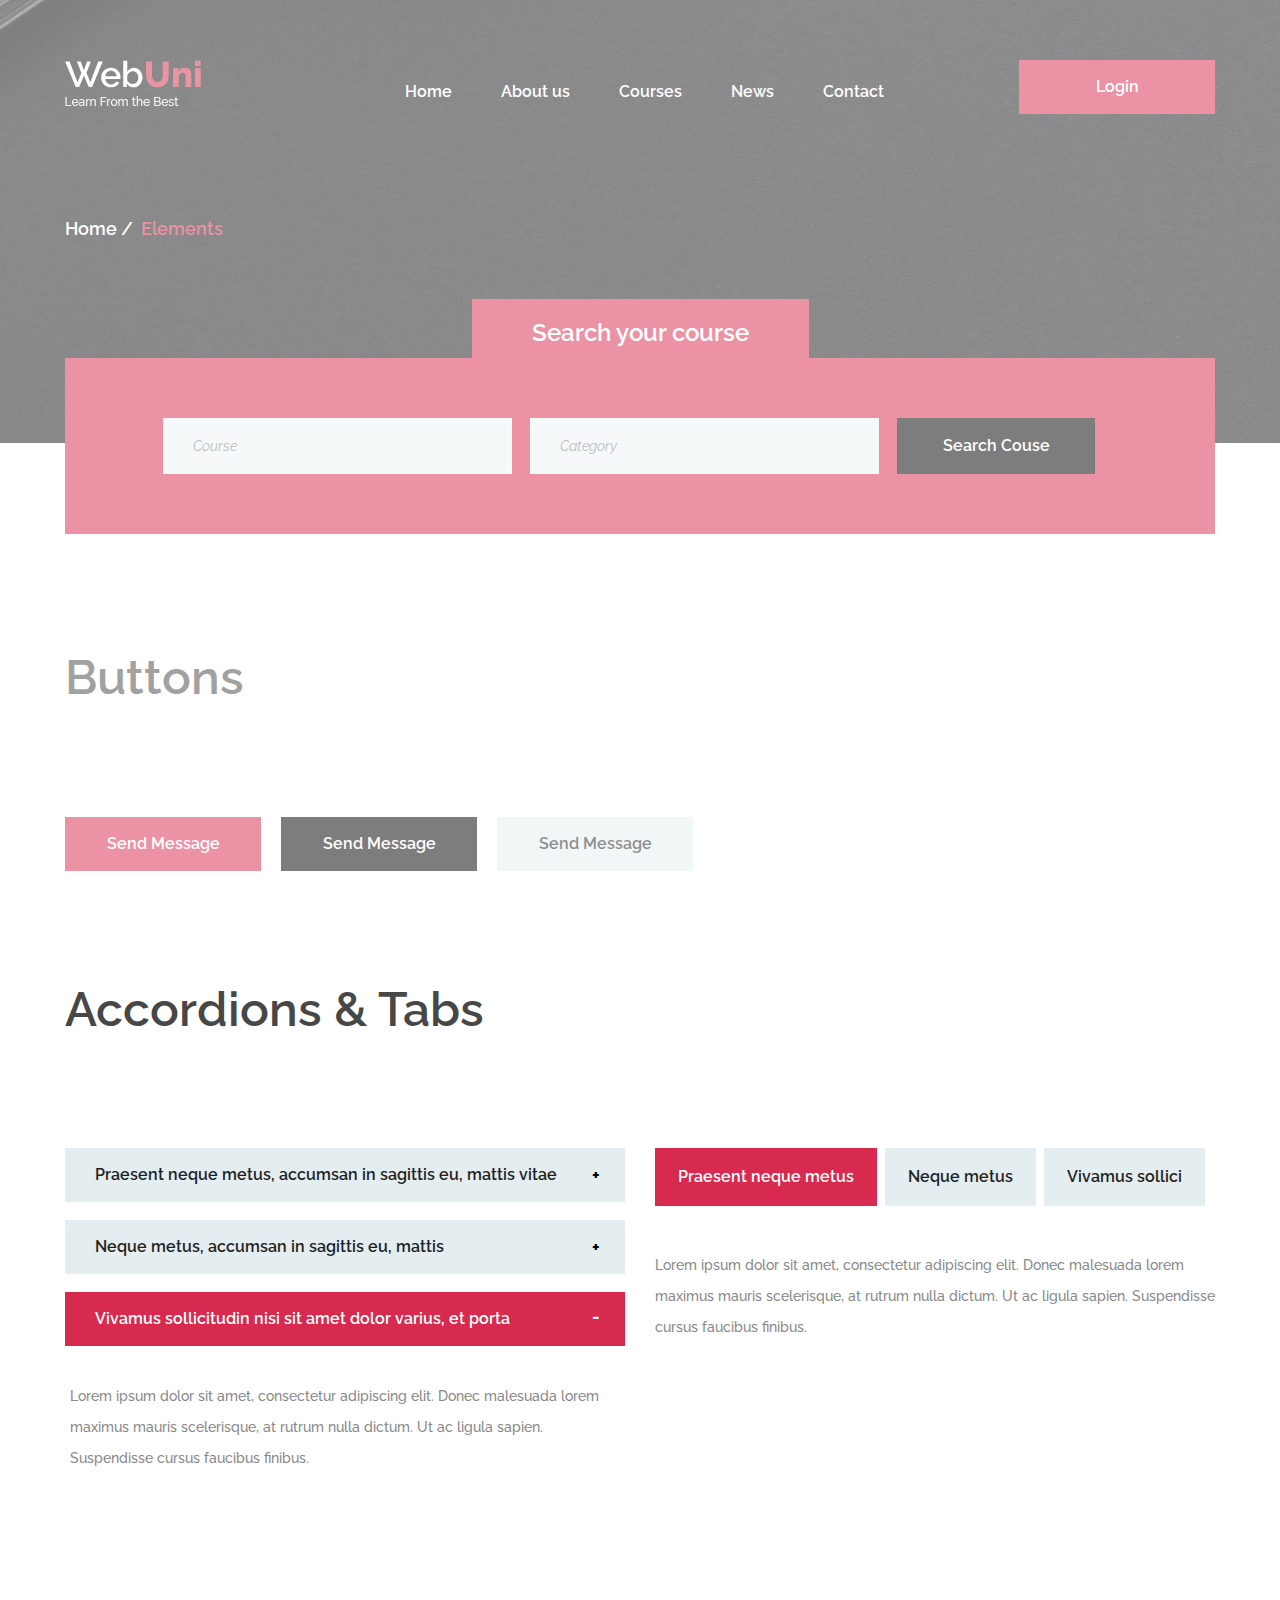
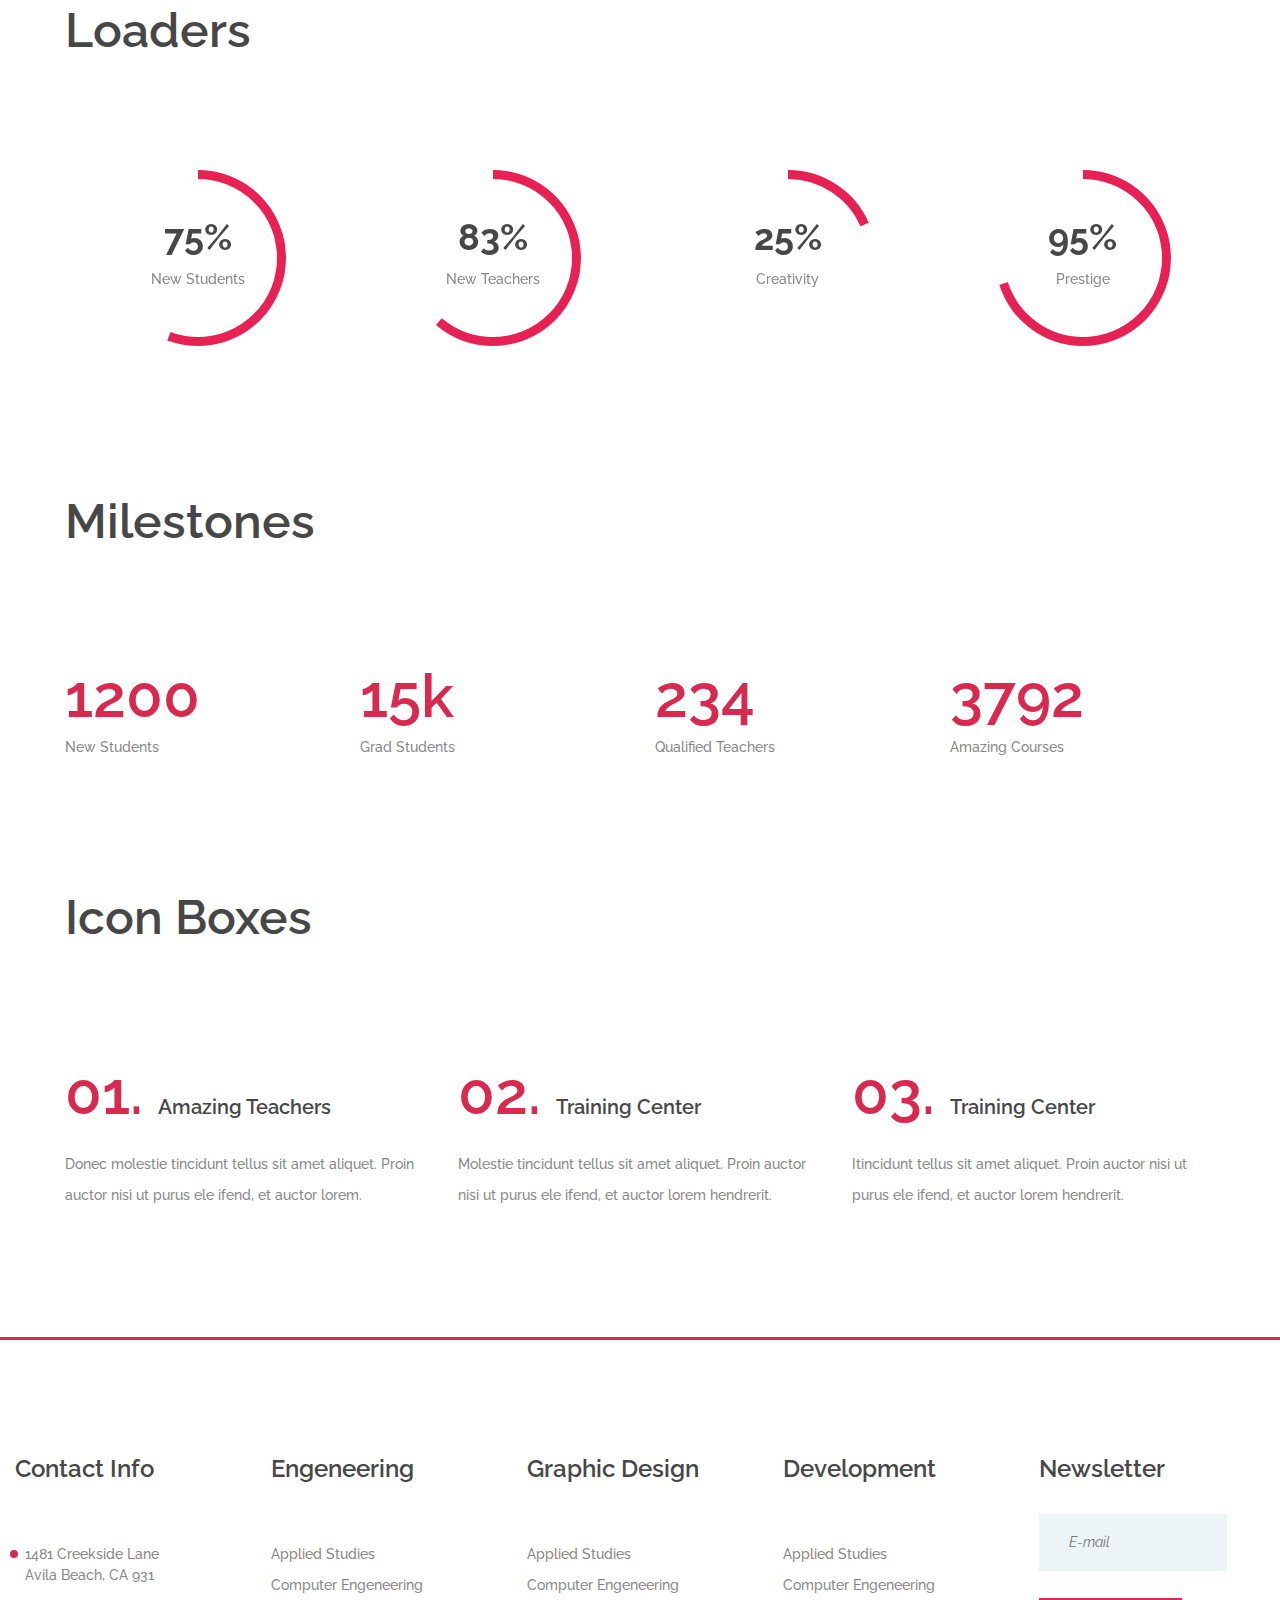
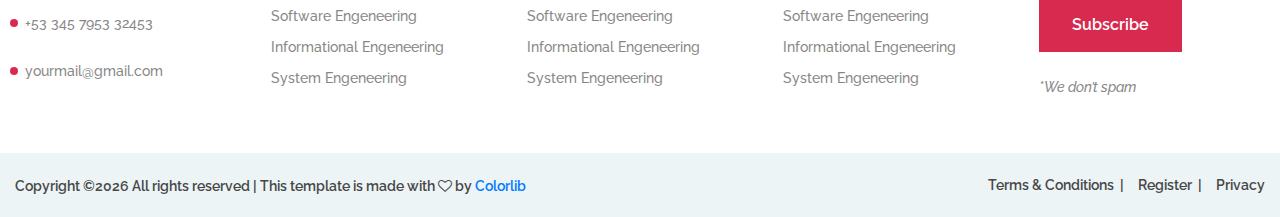
<file: Template/elements.html>
<!DOCTYPE html>
<html lang="en">
<head>
	<title>WebUni - Education Template</title>
	<meta charset="UTF-8">
	<meta name="description" content="WebUni Education Template">
	<meta name="keywords" content="webuni, education, creative, html">
	<meta name="viewport" content="width=device-width, initial-scale=1.0">
	<!-- Favicon -->   
	<link href="img/favicon.ico" rel="shortcut icon"/>

	<!-- Google Fonts -->
	<link href="https://fonts.googleapis.com/css?family=Raleway:400,400i,500,500i,600,600i,700,700i,800,800i" rel="stylesheet">

	<!-- Stylesheets -->
	<link rel="stylesheet" href="css/bootstrap.min.css"/>
	<link rel="stylesheet" href="css/font-awesome.min.css"/>
	<link rel="stylesheet" href="css/owl.carousel.css"/>
	<link rel="stylesheet" href="css/style.css"/>


	<!--[if lt IE 9]>
	  <script src="https://oss.maxcdn.com/html5shiv/3.7.2/html5shiv.min.js"></script>
	  <script src="https://oss.maxcdn.com/respond/1.4.2/respond.min.js"></script>
	<![endif]-->

</head>
<body>
	<!-- Page Preloder -->
	<div id="preloder">
		<div class="loader"></div>
	</div>

	<!-- Header section -->
	<header class="header-section">
		<div class="container">
			<div class="row">
				<div class="col-lg-3 col-md-3">
					<div class="site-logo">
						<img src="img/logo.png" alt="">
					</div>
					<div class="nav-switch">
						<i class="fa fa-bars"></i>
					</div>
				</div>
				<div class="col-lg-9 col-md-9">
					<a href="" class="site-btn header-btn">Login</a>
					<nav class="main-menu">
						<ul>
							<li><a href="index.html">Home</a></li>
							<li><a href="#">About us</a></li>
							<li><a href="courses.html">Courses</a></li>
							<li><a href="blog.html">News</a></li>
							<li><a href="contact.html">Contact</a></li>
						</ul>
					</nav>
				</div>
			</div>
		</div>
	</header>
	<!-- Header section end -->


	<!-- Page info -->
	<div class="page-info-section set-bg" data-setbg="img/page-bg/5.jpg">
		<div class="container">
			<div class="site-breadcrumb">
				<a href="#">Home</a>
				<span>Elements</span>
			</div>
		</div>
	</div>
	<!-- Page info end -->


	<!-- search section -->
	<section class="search-section ss-other-page">
		<div class="container">
			<div class="search-warp">
				<div class="section-title text-white">
					<h2><span>Search your course</span></h2>
				</div>
				<div class="row">
					<div class="col-lg-10 offset-lg-1">
						<!-- search form -->
						<form class="course-search-form">
							<input type="text" placeholder="Course">
							<input type="text" class="last-m" placeholder="Category">
							<button class="site-btn btn-dark">Search Couse</button>
						</form>
					</div>
				</div>
			</div>
		</div>
	</section>
	<!-- search section end -->


	<!-- Page -->
	<section class="elements-page spad pb-0">
		<div class="container">
			<div class="element">
				<h2 class="e-title">Buttons</h2>
				<a href="#" class="site-btn mr-3 mb-3 mb-md-0">Send Message</a>
				<a href="#" class="site-btn btn-dark mr-3 mb-3 mb-md-0">Send Message</a>
				<a href="#" class="site-btn btn-fade">Send Message</a>
			</div>
			<!-- Element -->
			<div class="element">
				<h2 class="e-title">Accordions & Tabs</h2>
				<div class="row">
					<div class="col-lg-6 mb-4 mb-lg-0">
						<!-- Accordions -->
						<div id="accordion" class="accordion-area">
							<div class="panel">
								<div class="panel-header" id="headingOne">
									<button class="panel-link" data-toggle="collapse" data-target="#collapse1" aria-expanded="false" aria-controls="collapse1">Praesent neque metus, accumsan in sagittis eu, mattis vitae</button>
								</div>
								<div id="collapse1" class="collapse" aria-labelledby="headingOne" data-parent="#accordion">
									<div class="panel-body">
										<p>Lorem ipsum dolor sit amet, consectetur adipiscing elit. Donec malesuada lorem maximus mauris scelerisque, at rutrum nulla dictum. Ut ac ligula sapien. Suspendisse cursus faucibus finibus.</p>
									</div>
								</div>
							</div>
							<div class="panel">
								<div class="panel-header" id="headingTwo">
									<button class="panel-link" data-toggle="collapse" data-target="#collapse2" aria-expanded="false" aria-controls="collapse2">Neque metus, accumsan in sagittis eu, mattis</button>
								</div>
								<div id="collapse2" class="collapse" aria-labelledby="headingTwo" data-parent="#accordion">
									<div class="panel-body">
										<p>Lorem ipsum dolor sit amet, consectetur adipiscing elit. Donec malesuada lorem maximus mauris scelerisque, at rutrum nulla dictum. Ut ac ligula sapien. Suspendisse cursus faucibus finibus.</p>
									</div>
								</div>
							</div>
							<div class="panel">
								<div class="panel-header active" id="headingThree">
									<button class="panel-link active" data-toggle="collapse" data-target="#collapse3" aria-expanded="true" aria-controls="collapse3">Vivamus sollicitudin nisi sit amet dolor varius, et porta</button>
								</div>
								<div id="collapse3" class="collapse show" aria-labelledby="headingThree" data-parent="#accordion">
									<div class="panel-body">
										<p>Lorem ipsum dolor sit amet, consectetur adipiscing elit. Donec malesuada lorem maximus mauris scelerisque, at rutrum nulla dictum. Ut ac ligula sapien. Suspendisse cursus faucibus finibus.</p>
									</div>
								</div>
							</div>
						</div>
					</div>
					<div class="col-lg-6">
						<!-- Tabs -->
						<div class="tab-element">
							<ul class="nav nav-tabs" id="myTab" role="tablist">
								<li class="nav-item">
									<a class="nav-link active" id="1-tab" data-toggle="tab" href="#tab-1" role="tab" aria-controls="tab-1" aria-selected="true">Praesent neque metus</a>
								</li>
								<li class="nav-item">
									<a class="nav-link" id="2-tab" data-toggle="tab" href="#tab-2" role="tab" aria-controls="tab-2" aria-selected="false">Neque metus</a>
								</li>
								<li class="nav-item">
									<a class="nav-link" id="3-tab" data-toggle="tab" href="#tab-3" role="tab" aria-controls="tab-3" aria-selected="false">Vivamus sollici</a>
								</li>
							</ul>
							<div class="tab-content" id="myTabContent">
								<!-- single tab content -->
								<div class="tab-pane fade show active" id="tab-1" role="tabpanel" aria-labelledby="tab-1">
									<p>Lorem ipsum dolor sit amet, consectetur adipiscing elit. Donec malesuada lorem maximus mauris scelerisque, at rutrum nulla dictum. Ut ac ligula sapien. Suspendisse cursus faucibus finibus.</p>
								</div>
								<div class="tab-pane fade" id="tab-2" role="tabpanel" aria-labelledby="tab-2">
									<p>Lorem ipsum dolor sit amet, consectetur adipiscing elit. Donec malesuada lorem maximus mauris scelerisque, at rutrum nulla dictum. Ut ac ligula sapien. Suspendisse cursus faucibus finibus.</p>
								</div>
								<div class="tab-pane fade" id="tab-3" role="tabpanel" aria-labelledby="tab-3">
									<p>Lorem ipsum dolor sit amet, consectetur adipiscing elit. Donec malesuada lorem maximus mauris scelerisque, at rutrum nulla dictum. Ut ac ligula sapien. Suspendisse cursus faucibus finibus.</p>
								</div>
							</div>
						</div>
					</div>
				</div>
			</div>
			<!-- Element -->
			<div class="element">
				<h2 class="e-title">Loaders</h2>
				<div class="row">
					<div class="col-lg-3 col-sm-6 cp-item">
						<div class="circle-progress" data-cpid="id-1" data-cpvalue="75" data-cpcolor="#e82154" data-cptitle="New Students"></div>
					</div>
					<div class="col-lg-3 col-sm-6 cp-item">
						<div class="circle-progress" data-cpid="id-2" data-cpvalue="83" data-cpcolor="#e82154" data-cptitle="New Teachers"></div>
					</div>
					<div class="col-lg-3 col-sm-6 cp-item">
						<div class="circle-progress" data-cpid="id-3" data-cpvalue="25" data-cpcolor="#e82154" data-cptitle="Creativity"></div>
					</div>
					<div class="col-lg-3 col-sm-6 cp-item">
						<div class="circle-progress" data-cpid="id-4" data-cpvalue="95" data-cpcolor="#e82154" data-cptitle="Prestige"></div>
					</div>
				</div>
			</div>
			<!-- Element -->
			<div class="element">
				<h2 class="e-title">Milestones</h2>
				<div class="row">
					<div class="col-lg-3 col-sm-6 fact-item">
						<h2>1200</h2>
						<p>New Students</p>
					</div>
					<div class="col-lg-3 col-sm-6 fact-item">
						<h2>15k</h2>
						<p>Grad Students</p>
					</div>
					<div class="col-lg-3 col-sm-6 fact-item">
						<h2>234</h2>
						<p>Qualified Teachers</p>
					</div>
					<div class="col-lg-3 col-sm-6 fact-item">
						<h2>3792</h2>
						<p>Amazing Courses</p>
					</div>
				</div>
			</div>
			<!-- Element -->
			<div class="element">
				<h2 class="e-title">Icon Boxes</h2>
				<div class="row">
					<div class="col-lg-4 col-md-6 icon-box">
						<h5><span>01.</span>Amazing Teachers</h5>
						<p>Donec molestie tincidunt tellus sit amet aliquet. Proin auctor nisi ut purus ele ifend, et auctor lorem.</p>
					</div>
					<div class="col-lg-4 col-md-6 icon-box">
						<h5><span>02.</span>Training Center</h5>
						<p>Molestie tincidunt tellus sit amet aliquet. Proin auctor nisi ut purus ele ifend, et auctor lorem hendrerit. </p>
					</div>
					<div class="col-lg-4 col-md-6 icon-box">
						<h5><span>03.</span>Training Center</h5>
						<p>Itincidunt tellus sit amet aliquet. Proin auctor nisi ut purus ele ifend, et auctor lorem hendrerit. </p>
					</div>
				</div>
			</div>
		</div>
	</section>
	<!-- Page end -->


	<!-- footer section -->
	<footer class="footer-section spad pb-0">
		<div class="footer-top">
			<div class="footer-warp">
				<div class="row">
					<div class="widget-item">
						<h4>Contact Info</h4>
						<ul class="contact-list">
							<li>1481 Creekside Lane <br>Avila Beach, CA 931</li>
							<li>+53 345 7953 32453</li>
							<li>yourmail@gmail.com</li>
						</ul>
					</div>
					<div class="widget-item">
						<h4>Engeneering</h4>
						<ul>
							<li><a href="">Applied Studies</a></li>
							<li><a href="">Computer Engeneering</a></li>
							<li><a href="">Software Engeneering</a></li>
							<li><a href="">Informational Engeneering</a></li>
							<li><a href="">System Engeneering</a></li>
						</ul>
					</div>
					<div class="widget-item">
						<h4>Graphic Design</h4>
						<ul>
							<li><a href="">Applied Studies</a></li>
							<li><a href="">Computer Engeneering</a></li>
							<li><a href="">Software Engeneering</a></li>
							<li><a href="">Informational Engeneering</a></li>
							<li><a href="">System Engeneering</a></li>
						</ul>
					</div>
					<div class="widget-item">
						<h4>Development</h4>
						<ul>
							<li><a href="">Applied Studies</a></li>
							<li><a href="">Computer Engeneering</a></li>
							<li><a href="">Software Engeneering</a></li>
							<li><a href="">Informational Engeneering</a></li>
							<li><a href="">System Engeneering</a></li>
						</ul>
					</div>
					<div class="widget-item">
						<h4>Newsletter</h4>
						<form class="footer-newslatter">
							<input type="email" placeholder="E-mail">
							<button class="site-btn">Subscribe</button>
							<p>*We don’t spam</p>
						</form>
					</div>
				</div>
			</div>
		</div>
		<div class="footer-bottom">
			<div class="footer-warp">
				<ul class="footer-menu">
					<li><a href="#">Terms & Conditions</a></li>
					<li><a href="#">Register</a></li>
					<li><a href="#">Privacy</a></li>
				</ul>
				<div class="copyright"><!-- Link back to Colorlib can't be removed. Template is licensed under CC BY 3.0. -->
Copyright &copy;<script>document.write(new Date().getFullYear());</script> All rights reserved | This template is made with <i class="fa fa-heart-o" aria-hidden="true"></i> by <a href="https://colorlib.com" target="_blank">Colorlib</a>
<!-- Link back to Colorlib can't be removed. Template is licensed under CC BY 3.0. --></div>
			</div>
		</div>
	</footer> 
	<!-- footer section end -->


	<!--====== Javascripts & Jquery ======-->
	<script src="js/jquery-3.2.1.min.js"></script>
	<script src="js/bootstrap.min.js"></script>
	<script src="js/mixitup.min.js"></script>
	<script src="js/circle-progress.min.js"></script>
	<script src="js/owl.carousel.min.js"></script>
	<script src="js/main.js"></script>
</body>
</html>
</file>
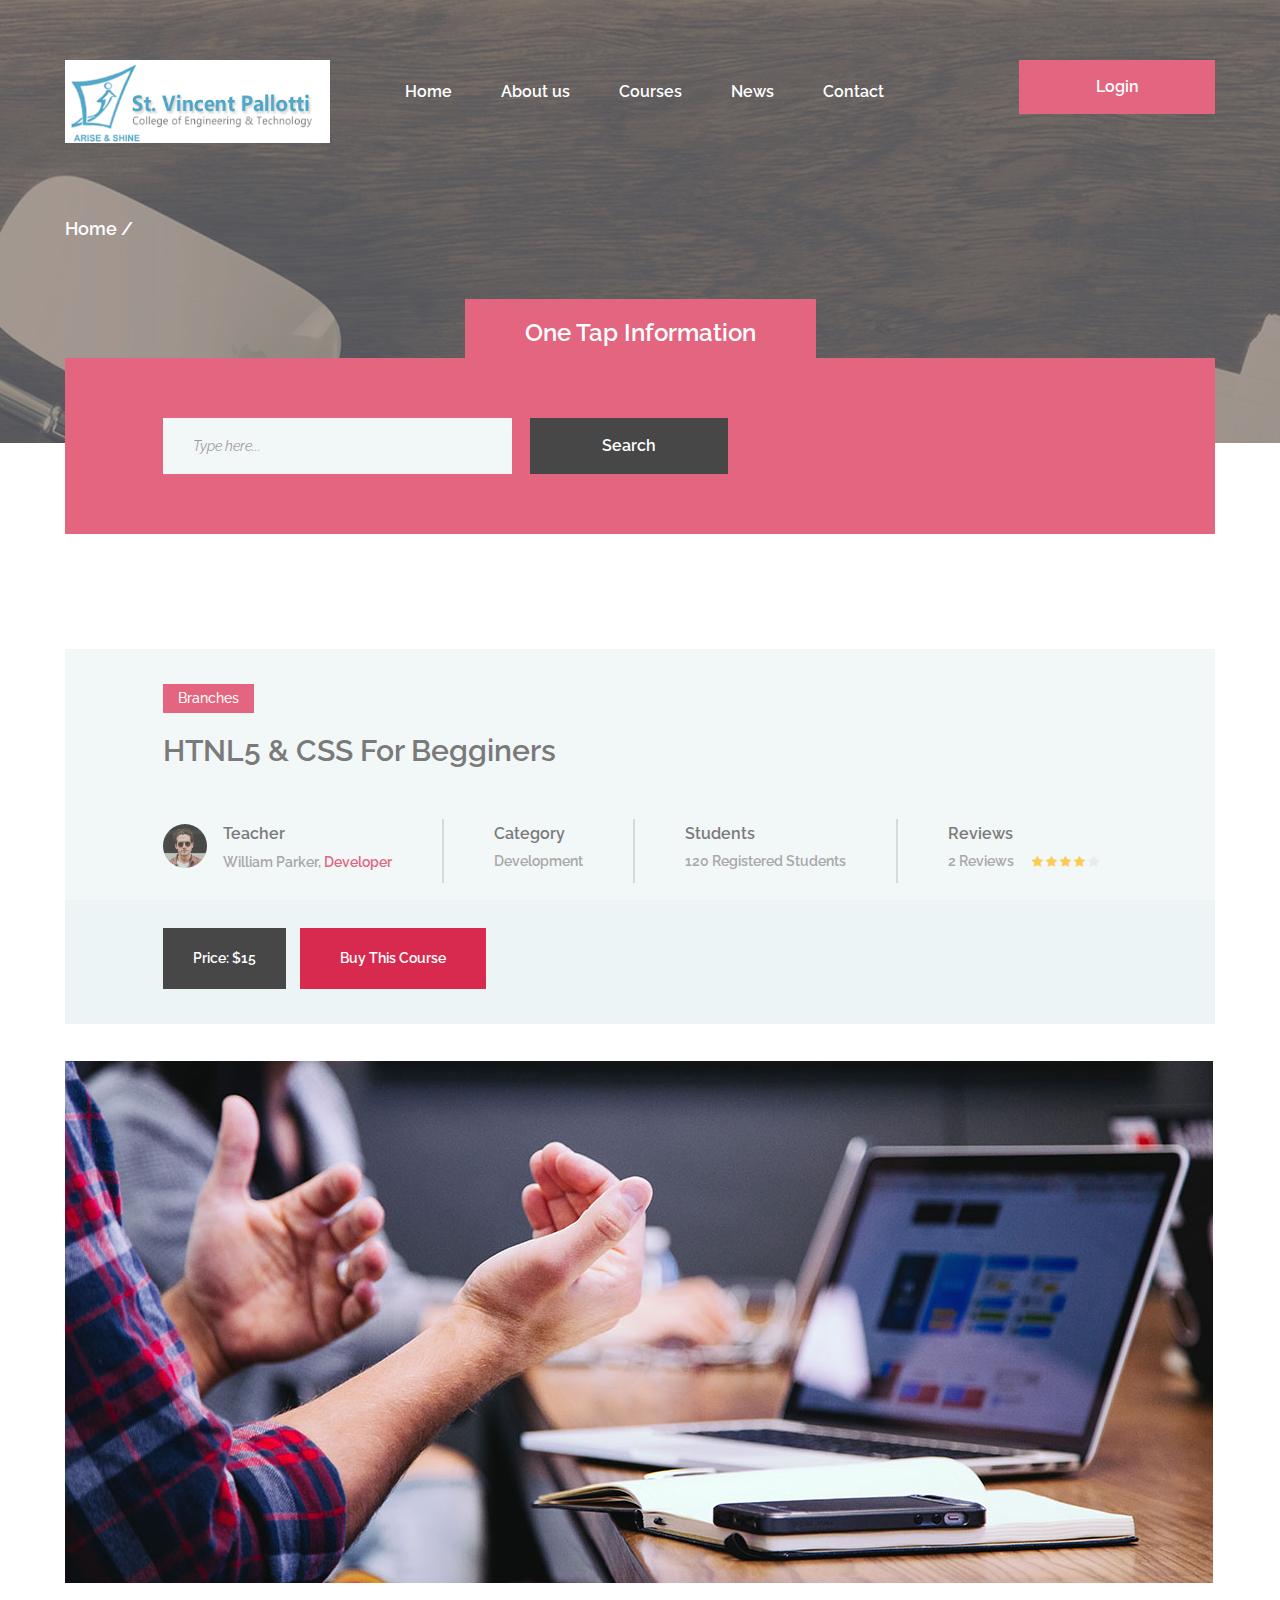
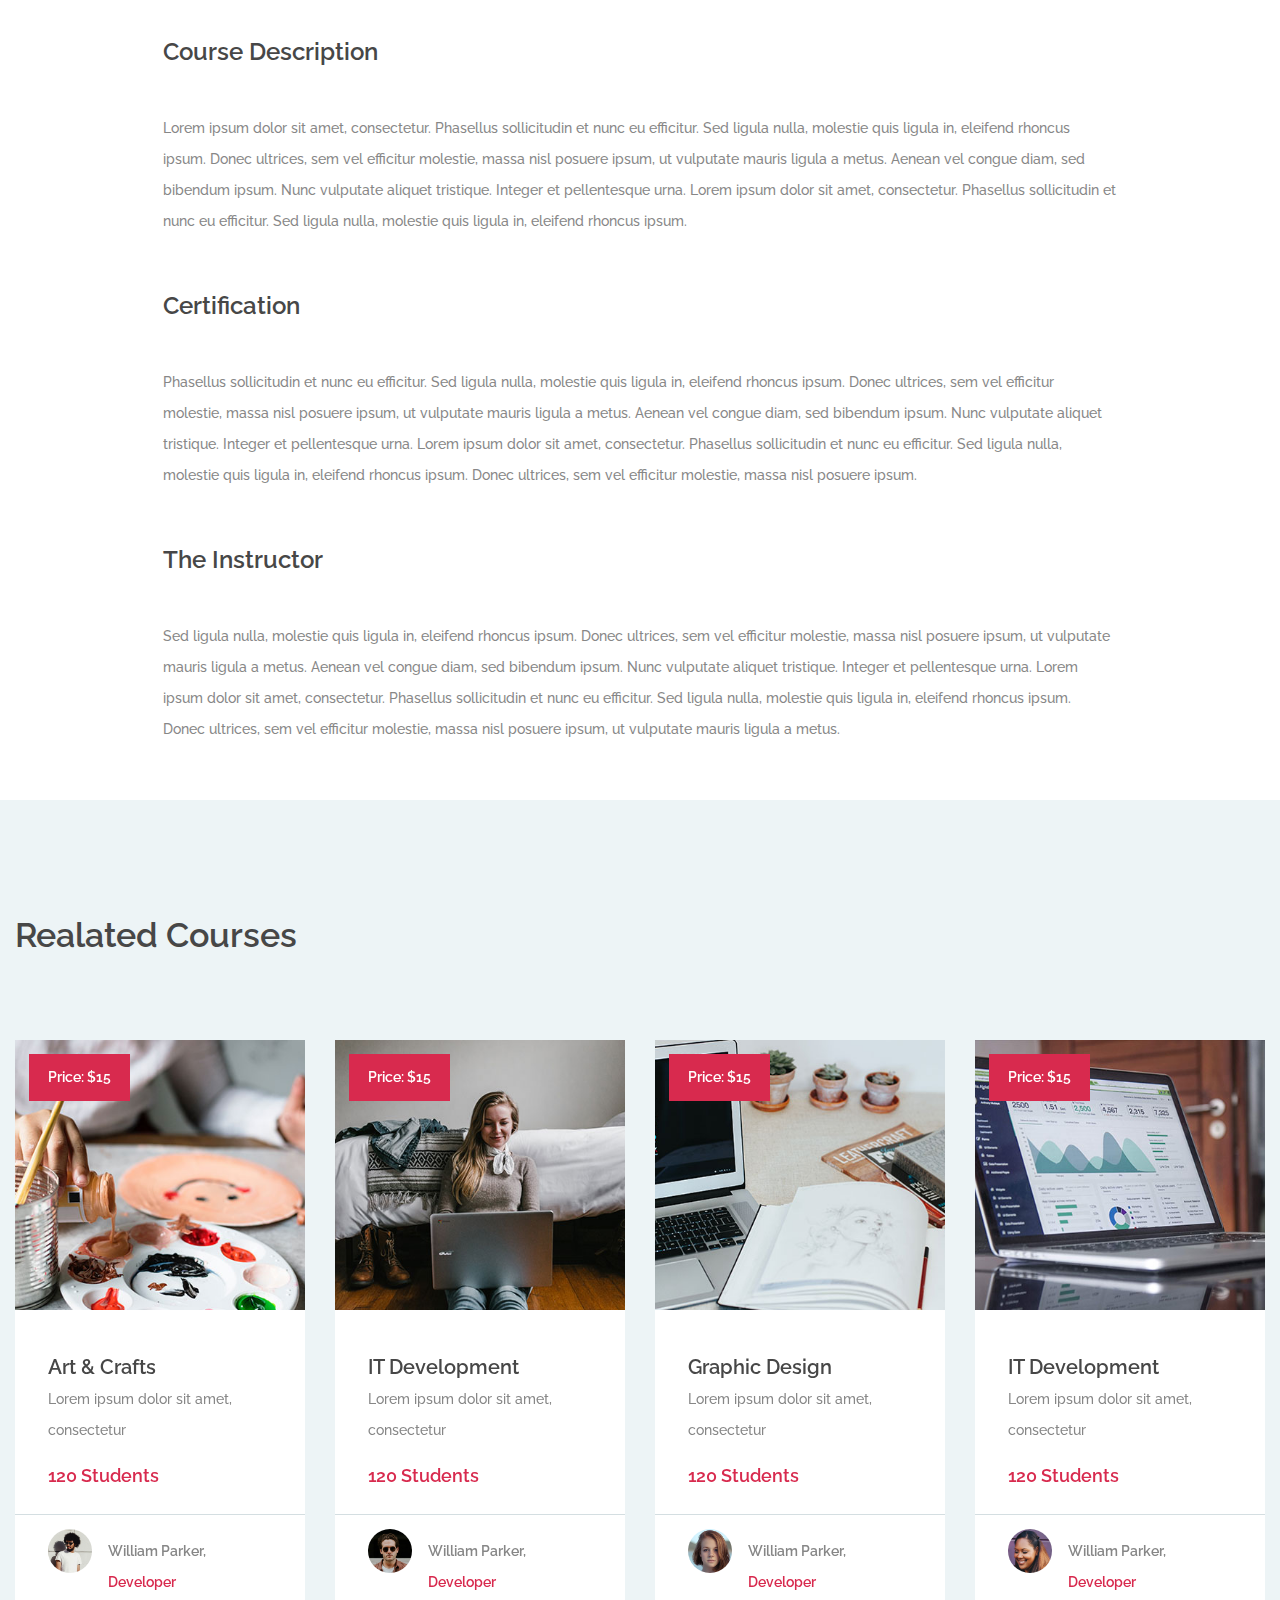
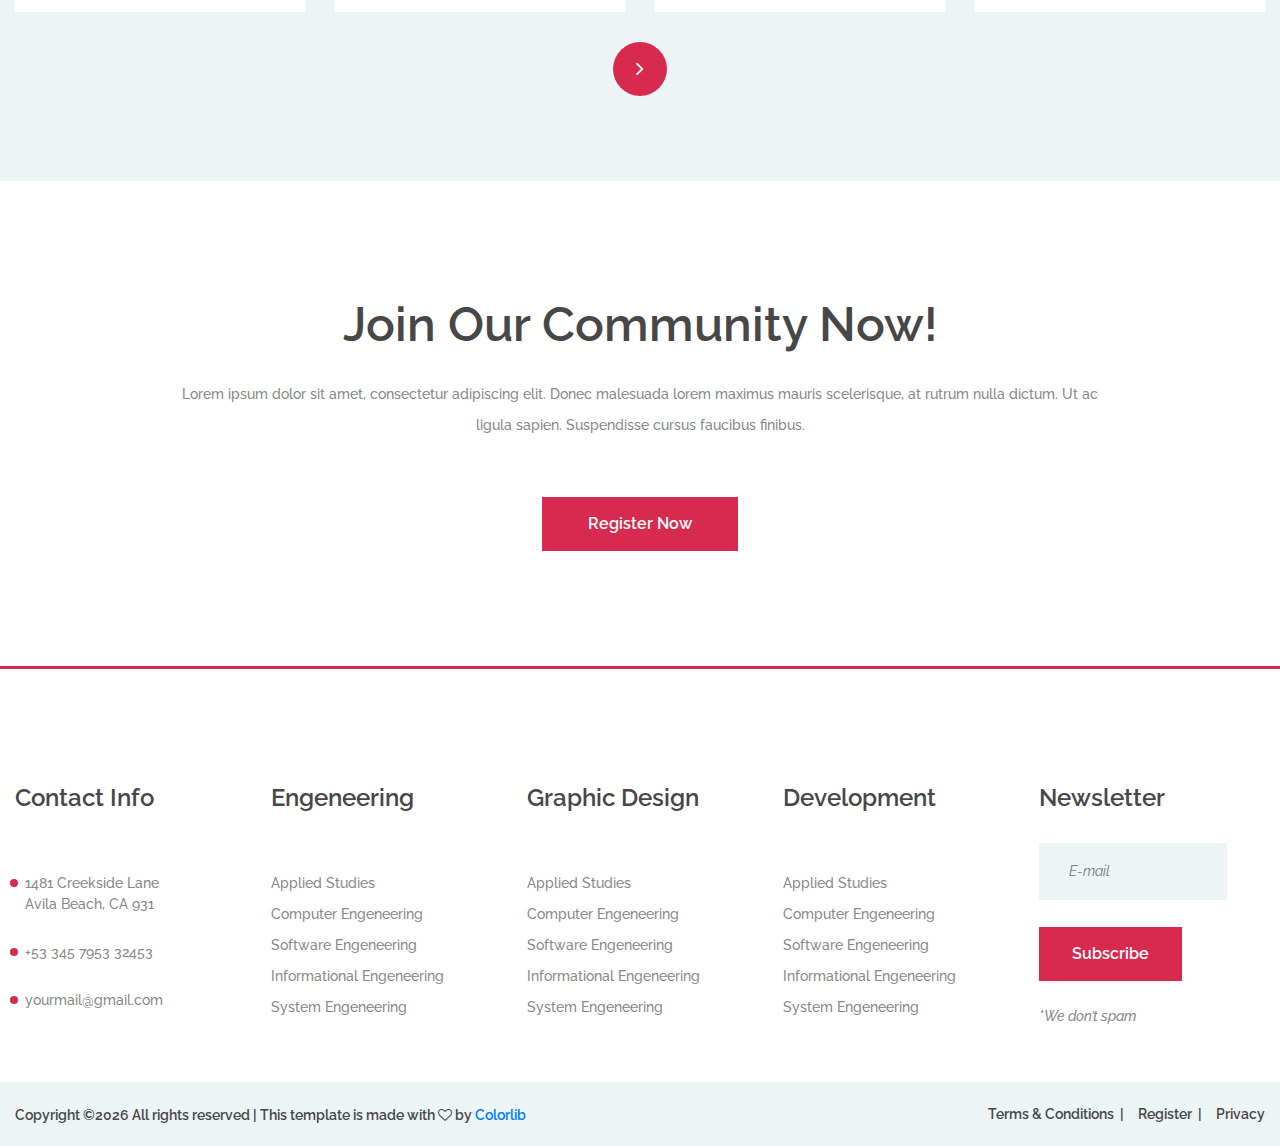
<file: Template/single-course.html>
<!DOCTYPE html>
<html lang="en">
<head>
	<title>WebUni - Education Template</title>
	<meta charset="UTF-8">
	<meta name="description" content="WebUni Education Template">
	<meta name="keywords" content="webuni, education, creative, html">
	<meta name="viewport" content="width=device-width, initial-scale=1.0">
	<!-- Favicon -->   
	<link href="img/favicon.ico" rel="shortcut icon"/>

	<!-- Google Fonts -->
	<link href="https://fonts.googleapis.com/css?family=Raleway:400,400i,500,500i,600,600i,700,700i,800,800i" rel="stylesheet">

	<!-- Stylesheets -->
	<link rel="stylesheet" href="css/bootstrap.min.css"/>
	<link rel="stylesheet" href="css/font-awesome.min.css"/>
	<link rel="stylesheet" href="css/owl.carousel.css"/>
	<link rel="stylesheet" href="css/style.css"/>


	<!--[if lt IE 9]>
	  <script src="https://oss.maxcdn.com/html5shiv/3.7.2/html5shiv.min.js"></script>
	  <script src="https://oss.maxcdn.com/respond/1.4.2/respond.min.js"></script>
	<![endif]-->

</head>
<body>
	<!-- Page Preloder -->
	<div id="preloder">
		<div class="loader"></div>
	</div>

	<!-- Header section -->
	<header class="header-section">
		<div class="container">
			<div class="row">
				<div class="col-lg-3 col-md-3">
					<div class="site-logo">
						<img src="img/cologo.png" alt="">
					</div>
					<div class="nav-switch">
						<i class="fa fa-bars"></i>
					</div>
				</div>
				<div class="col-lg-9 col-md-9">
					<a href="" class="site-btn header-btn">Login</a>
					<nav class="main-menu">
						<ul>
							<li><a href="index.html">Home</a></li>
							<li><a href="#">About us</a></li>
							<li><a href="courses.html">Courses</a></li>
							<li><a href="blog.html">News</a></li>
							<li><a href="contact.html">Contact</a></li>
						</ul>
					</nav>
				</div>
			</div>
		</div>
	</header>
	<!-- Header section end -->


	<!-- Page info -->
	<div class="page-info-section set-bg" data-setbg="img/page-bg/2.jpg">
		<div class="container">
			<div class="site-breadcrumb">
				<a href="#">Home</a>
			</div>
		</div>
	</div>
	<!-- Page info end -->


	<!-- search section -->
	<section class="search-section ss-other-page">
		<div class="container">
			<div class="search-warp">
				<div class="section-title text-white">
					<h2><span>One Tap Information</span></h2>
				</div>
				<div class="row">
					<div class="col-lg-10 offset-lg-1">
						<!-- search form -->
						<form class="course-search-form">
							<input type="text" placeholder="Type here...">
							
							<button class="site-btn btn-dark">Search</button>
						</form>
					</div>
				</div>
			</div>
		</div>
	</section>
	<!-- search section end -->


	<!-- single course section -->
	<section class="single-course spad pb-0">
		<div class="container">
			<div class="course-meta-area">
				<div class="row">
					<div class="col-lg-10 offset-lg-1">
						<div class="course-note">Branches</div>
						<h3>HTNL5 & CSS For Begginers</h3>
						<div class="course-metas">
							<div class="course-meta">
								<div class="course-author">
									<div class="ca-pic set-bg" data-setbg="img/authors/2.jpg"></div>
									<h6>Teacher</h6>
									<p>William Parker, <span>Developer</span></p>
								</div>
							</div>
							<div class="course-meta">
								<div class="cm-info">
									<h6>Category</h6>
									<p>Development</p>
								</div>
							</div>
							<div class="course-meta">
								<div class="cm-info">
									<h6>Students</h6>
									<p>120 Registered Students</p>
								</div>
							</div>
							<div class="course-meta">
								<div class="cm-info">
									<h6>Reviews</h6>
									<p>2 Reviews <span class="rating">
										<i class="fa fa-star"></i>
										<i class="fa fa-star"></i>
										<i class="fa fa-star"></i>
										<i class="fa fa-star"></i>
										<i class="fa fa-star is-fade"></i>
									</span></p>
								</div>
							</div>
						</div>
						<a href="#" class="site-btn price-btn">Price: $15</a>
						<a href="#" class="site-btn buy-btn">Buy This Course</a>
					</div>
				</div>
			</div>
			<img src="img/courses/single.jpg" alt="" class="course-preview">
			<div class="row">
				<div class="col-lg-10 offset-lg-1 course-list">
					<div class="cl-item">
						<h4>Course Description</h4>
						<p>Lorem ipsum dolor sit amet, consectetur. Phasellus sollicitudin et nunc eu efficitur. Sed ligula nulla, molestie quis ligula in, eleifend rhoncus ipsum. Donec ultrices, sem vel efficitur molestie, massa nisl posuere ipsum, ut vulputate mauris ligula a metus. Aenean vel congue diam, sed bibendum ipsum. Nunc vulputate aliquet tristique. Integer et pellentesque urna. Lorem ipsum dolor sit amet, consectetur. Phasellus sollicitudin et nunc eu efficitur. Sed ligula nulla, molestie quis ligula in, eleifend rhoncus ipsum. </p>
					</div>
					<div class="cl-item">
						<h4>Certification</h4>
						<p>Phasellus sollicitudin et nunc eu efficitur. Sed ligula nulla, molestie quis ligula in, eleifend rhoncus ipsum. Donec ultrices, sem vel efficitur molestie, massa nisl posuere ipsum, ut vulputate mauris ligula a metus. Aenean vel congue diam, sed bibendum ipsum. Nunc vulputate aliquet tristique. Integer et pellentesque urna. Lorem ipsum dolor sit amet, consectetur. Phasellus sollicitudin et nunc eu efficitur. Sed ligula nulla, molestie quis ligula in, eleifend rhoncus ipsum. Donec ultrices, sem vel efficitur molestie, massa nisl posuere ipsum.</p>
					</div>
					<div class="cl-item">
						<h4>The Instructor</h4>
						<p>Sed ligula nulla, molestie quis ligula in, eleifend rhoncus ipsum. Donec ultrices, sem vel efficitur molestie, massa nisl posuere ipsum, ut vulputate mauris ligula a metus. Aenean vel congue diam, sed bibendum ipsum. Nunc vulputate aliquet tristique. Integer et pellentesque urna. Lorem ipsum dolor sit amet, consectetur. Phasellus sollicitudin et nunc eu efficitur. Sed ligula nulla, molestie quis ligula in, eleifend rhoncus ipsum. Donec ultrices, sem vel efficitur molestie, massa nisl posuere ipsum, ut vulputate mauris ligula a metus. </p>
					</div>
				</div>
			</div>
		</div>
	</section>
	<!-- single course section end -->


	<!-- Page -->
	<section class="realated-courses spad">
		<div class="course-warp">
			<h2 class="rc-title">Realated Courses</h2>
			<div class="rc-slider owl-carousel">
				<!-- course -->
				<div class="course-item">
					<div class="course-thumb set-bg" data-setbg="img/courses/1.jpg">
						<div class="price">Price: $15</div>
					</div>
					<div class="course-info">
						<div class="course-text">
							<h5>Art & Crafts</h5>
							<p>Lorem ipsum dolor sit amet, consectetur</p>
							<div class="students">120 Students</div>
						</div>
						<div class="course-author">
							<div class="ca-pic set-bg" data-setbg="img/authors/1.jpg"></div>
							<p>William Parker, <span>Developer</span></p>
						</div>
					</div>
				</div>
				<!-- course -->
				<div class="course-item">
					<div class="course-thumb set-bg" data-setbg="img/courses/2.jpg">
						<div class="price">Price: $15</div>
					</div>
					<div class="course-info">
						<div class="course-text">
							<h5>IT Development</h5>
							<p>Lorem ipsum dolor sit amet, consectetur</p>
							<div class="students">120 Students</div>
						</div>
						<div class="course-author">
							<div class="ca-pic set-bg" data-setbg="img/authors/2.jpg"></div>
							<p>William Parker, <span>Developer</span></p>
						</div>
					</div>
				</div>
				<!-- course -->
				<div class="course-item">
					<div class="course-thumb set-bg" data-setbg="img/courses/3.jpg">
						<div class="price">Price: $15</div>
					</div>
					<div class="course-info">
						<div class="course-text">
							<h5>Graphic Design</h5>
							<p>Lorem ipsum dolor sit amet, consectetur</p>
							<div class="students">120 Students</div>
						</div>
						<div class="course-author">
							<div class="ca-pic set-bg" data-setbg="img/authors/3.jpg"></div>
							<p>William Parker, <span>Developer</span></p>
						</div>
					</div>
				</div>
				<!-- course -->
				<div class="course-item">
					<div class="course-thumb set-bg" data-setbg="img/courses/4.jpg">
						<div class="price">Price: $15</div>
					</div>
					<div class="course-info">
						<div class="course-text">
							<h5>IT Development</h5>
							<p>Lorem ipsum dolor sit amet, consectetur</p>
							<div class="students">120 Students</div>
						</div>
						<div class="course-author">
							<div class="ca-pic set-bg" data-setbg="img/authors/4.jpg"></div>
							<p>William Parker, <span>Developer</span></p>
						</div>
					</div>
				</div>
				<!-- course -->
				<div class="course-item">
					<div class="course-thumb set-bg" data-setbg="img/courses/5.jpg">
						<div class="price">Price: $15</div>
					</div>
					<div class="course-info">
						<div class="course-text">
							<h5>IT Development</h5>
							<p>Lorem ipsum dolor sit amet, consectetur</p>
							<div class="students">120 Students</div>
						</div>
						<div class="course-author">
							<div class="ca-pic set-bg" data-setbg="img/authors/5.jpg"></div>
							<p>William Parker, <span>Developer</span></p>
						</div>
					</div>
				</div>
				<!-- course -->
			</div>
		</div>
	</section>
	<!-- Page end -->


	<!-- banner section -->
	<section class="banner-section spad">
		<div class="container">
			<div class="section-title mb-0 pb-2">
				<h2>Join Our Community Now!</h2>
				<p>Lorem ipsum dolor sit amet, consectetur adipiscing elit. Donec malesuada lorem maximus mauris scelerisque, at rutrum nulla dictum. Ut ac ligula sapien. Suspendisse cursus faucibus finibus.</p>
			</div>
			<div class="text-center pt-5">
				<a href="#" class="site-btn">Register Now</a>
			</div>
		</div>
	</section>
	<!-- banner section end -->


	<!-- footer section -->
	<footer class="footer-section spad pb-0">
		<div class="footer-top">
			<div class="footer-warp">
				<div class="row">
					<div class="widget-item">
						<h4>Contact Info</h4>
						<ul class="contact-list">
							<li>1481 Creekside Lane <br>Avila Beach, CA 931</li>
							<li>+53 345 7953 32453</li>
							<li>yourmail@gmail.com</li>
						</ul>
					</div>
					<div class="widget-item">
						<h4>Engeneering</h4>
						<ul>
							<li><a href="">Applied Studies</a></li>
							<li><a href="">Computer Engeneering</a></li>
							<li><a href="">Software Engeneering</a></li>
							<li><a href="">Informational Engeneering</a></li>
							<li><a href="">System Engeneering</a></li>
						</ul>
					</div>
					<div class="widget-item">
						<h4>Graphic Design</h4>
						<ul>
							<li><a href="">Applied Studies</a></li>
							<li><a href="">Computer Engeneering</a></li>
							<li><a href="">Software Engeneering</a></li>
							<li><a href="">Informational Engeneering</a></li>
							<li><a href="">System Engeneering</a></li>
						</ul>
					</div>
					<div class="widget-item">
						<h4>Development</h4>
						<ul>
							<li><a href="">Applied Studies</a></li>
							<li><a href="">Computer Engeneering</a></li>
							<li><a href="">Software Engeneering</a></li>
							<li><a href="">Informational Engeneering</a></li>
							<li><a href="">System Engeneering</a></li>
						</ul>
					</div>
					<div class="widget-item">
						<h4>Newsletter</h4>
						<form class="footer-newslatter">
							<input type="email" placeholder="E-mail">
							<button class="site-btn">Subscribe</button>
							<p>*We don’t spam</p>
						</form>
					</div>
				</div>
			</div>
		</div>
		<div class="footer-bottom">
			<div class="footer-warp">
				<ul class="footer-menu">
					<li><a href="#">Terms & Conditions</a></li>
					<li><a href="#">Register</a></li>
					<li><a href="#">Privacy</a></li>
				</ul>
				<div class="copyright"><!-- Link back to Colorlib can't be removed. Template is licensed under CC BY 3.0. -->
Copyright &copy;<script>document.write(new Date().getFullYear());</script> All rights reserved | This template is made with <i class="fa fa-heart-o" aria-hidden="true"></i> by <a href="https://colorlib.com" target="_blank">Colorlib</a>
<!-- Link back to Colorlib can't be removed. Template is licensed under CC BY 3.0. --></div>
			</div>
		</div>
	</footer> 
	<!-- footer section end -->


	<!--====== Javascripts & Jquery ======-->
	<script src="js/jquery-3.2.1.min.js"></script>
	<script src="js/bootstrap.min.js"></script>
	<script src="js/mixitup.min.js"></script>
	<script src="js/circle-progress.min.js"></script>
	<script src="js/owl.carousel.min.js"></script>
	<script src="js/main.js"></script>
</body>
</html>
</file>
<file: css/main.css>
html {
  line-height: 1.15;
  /* 1 */
  -ms-text-size-adjust: 100%;
  /* 2 */
  -webkit-text-size-adjust: 100%;
  /* 2 */
}

/* Sections
   ========================================================================== */
/**
 * Remove the margin in all browsers (opinionated).
 */
body {
  margin: 0;
}

/**
 * Add the correct display in IE 9-.
 */
article,
aside,
footer,
header,
nav,
section {
  display: block;
}

/**
 * Correct the font size and margin on `h1` elements within `section` and
 * `article` contexts in Chrome, Firefox, and Safari.
 */
h1 {
  font-size: 2em;
  margin: 0.67em 0;
}

/* Grouping content
   ========================================================================== */
/**
 * Add the correct display in IE 9-.
 * 1. Add the correct display in IE.
 */
figcaption,
figure,
main {
  /* 1 */
  display: block;
}

/**
 * Add the correct margin in IE 8.
 */
figure {
  margin: 1em 40px;
}

/**
 * 1. Add the correct box sizing in Firefox.
 * 2. Show the overflow in Edge and IE.
 */
hr {
  box-sizing: content-box;
  /* 1 */
  height: 0;
  /* 1 */
  overflow: visible;
  /* 2 */
}

/**
 * 1. Correct the inheritance and scaling of font size in all browsers.
 * 2. Correct the odd `em` font sizing in all browsers.
 */
pre {
  font-family: monospace, monospace;
  /* 1 */
  font-size: 1em;
  /* 2 */
}

/* Text-level semantics
   ========================================================================== */
/**
 * 1. Remove the gray background on active links in IE 10.
 * 2. Remove gaps in links underline in iOS 8+ and Safari 8+.
 */
a {
  background-color: transparent;
  /* 1 */
  -webkit-text-decoration-skip: objects;
  /* 2 */
}

/**
 * 1. Remove the bottom border in Chrome 57- and Firefox 39-.
 * 2. Add the correct text decoration in Chrome, Edge, IE, Opera, and Safari.
 */
abbr[title] {
  border-bottom: none;
  /* 1 */
  text-decoration: underline;
  /* 2 */
  text-decoration: underline dotted;
  /* 2 */
}

/**
 * Prevent the duplicate application of `bolder` by the next rule in Safari 6.
 */
b,
strong {
  font-weight: inherit;
}

/**
 * Add the correct font weight in Chrome, Edge, and Safari.
 */
b,
strong {
  font-weight: bolder;
}

/**
 * 1. Correct the inheritance and scaling of font size in all browsers.
 * 2. Correct the odd `em` font sizing in all browsers.
 */
code,
kbd,
samp {
  font-family: monospace, monospace;
  /* 1 */
  font-size: 1em;
  /* 2 */
}

/**
 * Add the correct font style in Android 4.3-.
 */
dfn {
  font-style: italic;
}

/**
 * Add the correct background and color in IE 9-.
 */
mark {
  background-color: #ff0;
  color: #000;
}

/**
 * Add the correct font size in all browsers.
 */
small {
  font-size: 80%;
}

/**
 * Prevent `sub` and `sup` elements from affecting the line height in
 * all browsers.
 */
sub,
sup {
  font-size: 75%;
  line-height: 0;
  position: relative;
  vertical-align: baseline;
}

sub {
  bottom: -0.25em;
}

sup {
  top: -0.5em;
}

/* Embedded content
   ========================================================================== */
/**
 * Add the correct display in IE 9-.
 */
audio,
video {
  display: inline-block;
}

/**
 * Add the correct display in iOS 4-7.
 */
audio:not([controls]) {
  display: none;
  height: 0;
}

/**
 * Remove the border on images inside links in IE 10-.
 */
img {
  border-style: none;
}

/**
 * Hide the overflow in IE.
 */
svg:not(:root) {
  overflow: hidden;
}

/* Forms
   ========================================================================== */
/**
 * 1. Change the font styles in all browsers (opinionated).
 * 2. Remove the margin in Firefox and Safari.
 */
button,
input,
optgroup,
select,
textarea {
  font-family: sans-serif;
  /* 1 */
  font-size: 100%;
  /* 1 */
  line-height: 1.15;
  /* 1 */
  margin: 0;
  /* 2 */
}

/**
 * Show the overflow in IE.
 * 1. Show the overflow in Edge.
 */
button,
input {
  /* 1 */
  overflow: visible;
}

/**
 * Remove the inheritance of text transform in Edge, Firefox, and IE.
 * 1. Remove the inheritance of text transform in Firefox.
 */
button,
select {
  /* 1 */
  text-transform: none;
}

/**
 * 1. Prevent a WebKit bug where (2) destroys native `audio` and `video`
 *    controls in Android 4.
 * 2. Correct the inability to style clickable types in iOS and Safari.
 */
button,
html [type="button"],
[type="reset"],
[type="submit"] {
  -webkit-appearance: button;
  /* 2 */
}

/**
 * Remove the inner border and padding in Firefox.
 */
button::-moz-focus-inner,
[type="button"]::-moz-focus-inner,
[type="reset"]::-moz-focus-inner,
[type="submit"]::-moz-focus-inner {
  border-style: none;
  padding: 0;
}

/**
 * Restore the focus styles unset by the previous rule.
 */
button:-moz-focusring,
[type="button"]:-moz-focusring,
[type="reset"]:-moz-focusring,
[type="submit"]:-moz-focusring {
  outline: 1px dotted ButtonText;
}

/**
 * Correct the padding in Firefox.
 */
fieldset {
  padding: 0.35em 0.75em 0.625em;
}

/**
 * 1. Correct the text wrapping in Edge and IE.
 * 2. Correct the color inheritance from `fieldset` elements in IE.
 * 3. Remove the padding so developers are not caught out when they zero out
 *    `fieldset` elements in all browsers.
 */
legend {
  box-sizing: border-box;
  /* 1 */
  color: inherit;
  /* 2 */
  display: table;
  /* 1 */
  max-width: 100%;
  /* 1 */
  padding: 0;
  /* 3 */
  white-space: normal;
  /* 1 */
}

/**
 * 1. Add the correct display in IE 9-.
 * 2. Add the correct vertical alignment in Chrome, Firefox, and Opera.
 */
progress {
  display: inline-block;
  /* 1 */
  vertical-align: baseline;
  /* 2 */
}

/**
 * Remove the default vertical scrollbar in IE.
 */
textarea {
  overflow: auto;
}

/**
 * 1. Add the correct box sizing in IE 10-.
 * 2. Remove the padding in IE 10-.
 */
[type="checkbox"],
[type="radio"] {
  box-sizing: border-box;
  /* 1 */
  padding: 0;
  /* 2 */
}

/**
 * Correct the cursor style of increment and decrement buttons in Chrome.
 */
[type="number"]::-webkit-inner-spin-button,
[type="number"]::-webkit-outer-spin-button {
  height: auto;
}

/**
 * 1. Correct the odd appearance in Chrome and Safari.
 * 2. Correct the outline style in Safari.
 */
[type="search"] {
  -webkit-appearance: textfield;
  /* 1 */
  outline-offset: -2px;
  /* 2 */
}

/**
 * Remove the inner padding and cancel buttons in Chrome and Safari on macOS.
 */
[type="search"]::-webkit-search-cancel-button,
[type="search"]::-webkit-search-decoration {
  -webkit-appearance: none;
}

/**
 * 1. Correct the inability to style clickable types in iOS and Safari.
 * 2. Change font properties to `inherit` in Safari.
 */
::-webkit-file-upload-button {
  -webkit-appearance: button;
  /* 1 */
  font: inherit;
  /* 2 */
}

/* Interactive
   ========================================================================== */
/*
 * Add the correct display in IE 9-.
 * 1. Add the correct display in Edge, IE, and Firefox.
 */
details,
menu {
  display: block;
}

/*
 * Add the correct display in all browsers.
 */
summary {
  display: list-item;
}

/* Scripting
   ========================================================================== */
/**
 * Add the correct display in IE 9-.
 */
canvas {
  display: inline-block;
}

/**
 * Add the correct display in IE.
 */
template {
  display: none;
}

/* Hidden
   ========================================================================== */
/**
 * Add the correct display in IE 10-.
 */
[hidden] {
  display: none;
}

html {
  height: 100%;
}

fieldset {
  margin: 0;
  padding: 0;
  -webkit-margin-start: 0;
  -webkit-margin-end: 0;
  -webkit-padding-before: 0;
  -webkit-padding-start: 0;
  -webkit-padding-end: 0;
  -webkit-padding-after: 0;
  border: 0;
}

legend {
  margin: 0;
  padding: 0;
  display: block;
  -webkit-padding-start: 0;
  -webkit-padding-end: 0;
}

/*===============================
=            Choices            =
===============================*/
.choices {
  position: relative;
  margin-bottom: 24px;
  font-size: 16px;
}

.choices:focus {
  outline: none;
}

.choices:last-child {
  margin-bottom: 0;
}

.choices.is-disabled .choices__inner, .choices.is-disabled .choices__input {
  background-color: #EAEAEA;
  cursor: not-allowed;
  -webkit-user-select: none;
     -moz-user-select: none;
      -ms-user-select: none;
          user-select: none;
}

.choices.is-disabled .choices__item {
  cursor: not-allowed;
}

.choices[data-type*="select-one"] {
  cursor: pointer;
}

.choices[data-type*="select-one"] .choices__inner {
  padding-bottom: 7.5px;
}

.choices[data-type*="select-one"] .choices__input {
  display: block;
  width: 100%;
  padding: 10px;
  border-bottom: 1px solid #DDDDDD;
  background-color: #FFFFFF;
  margin: 0;
}

.choices[data-type*="select-one"] .choices__button {
  background-image: url("../../icons/cross-inverse.svg");
  padding: 0;
  background-size: 8px;
  height: 100%;
  position: absolute;
  top: 50%;
  right: 0;
  margin-top: -10px;
  margin-right: 25px;
  height: 20px;
  width: 20px;
  border-radius: 10em;
  opacity: .5;
}

.choices[data-type*="select-one"] .choices__button:hover, .choices[data-type*="select-one"] .choices__button:focus {
  opacity: 1;
}

.choices[data-type*="select-one"] .choices__button:focus {
  box-shadow: 0px 0px 0px 2px #00BCD4;
}

.choices[data-type*="select-one"]:after {
  content: "";
  height: 0;
  width: 0;
  border-style: solid;
  border-color: #333333 transparent transparent transparent;
  border-width: 5px;
  position: absolute;
  right: 11.5px;
  top: 50%;
  margin-top: -2.5px;
  pointer-events: none;
}

.choices[data-type*="select-one"].is-open:after {
  border-color: transparent transparent #333333 transparent;
  margin-top: -7.5px;
}

.choices[data-type*="select-one"][dir="rtl"]:after {
  left: 11.5px;
  right: auto;
}

.choices[data-type*="select-one"][dir="rtl"] .choices__button {
  right: auto;
  left: 0;
  margin-left: 25px;
  margin-right: 0;
}

.choices[data-type*="select-multiple"] .choices__inner, .choices[data-type*="text"] .choices__inner {
  cursor: text;
}

.choices[data-type*="select-multiple"] .choices__button, .choices[data-type*="text"] .choices__button {
  position: relative;
  display: inline-block;
  margin-top: 0;
  margin-right: -4px;
  margin-bottom: 0;
  margin-left: 8px;
  padding-left: 16px;
  border-left: 1px solid #008fa1;
  background-image: url("../../icons/cross.svg");
  background-size: 8px;
  width: 8px;
  line-height: 1;
  opacity: .75;
}

.choices[data-type*="select-multiple"] .choices__button:hover, .choices[data-type*="select-multiple"] .choices__button:focus, .choices[data-type*="text"] .choices__button:hover, .choices[data-type*="text"] .choices__button:focus {
  opacity: 1;
}

.choices__inner {
  display: inline-block;
  vertical-align: top;
  width: 100%;
  background-color: #f9f9f9;
  padding: 7.5px 7.5px 3.75px;
  border: 1px solid #DDDDDD;
  border-radius: 2.5px;
  font-size: 14px;
  min-height: 44px;
  overflow: hidden;
}

.is-focused .choices__inner, .is-open .choices__inner {
  border-color: #b7b7b7;
}

.is-open .choices__inner {
  border-radius: 2.5px 2.5px 0 0;
}

.is-flipped.is-open .choices__inner {
  border-radius: 0 0 2.5px 2.5px;
}

.choices__list {
  margin: 0;
  padding-left: 0;
  list-style: none;
}

.choices__list--single {
  display: inline-block;
  padding: 4px 16px 4px 4px;
  width: 100%;
}

[dir="rtl"] .choices__list--single {
  padding-right: 4px;
  padding-left: 16px;
}

.choices__list--single .choices__item {
  width: 100%;
}

.choices__list--multiple {
  display: inline;
}

.choices__list--multiple .choices__item {
  display: inline-block;
  vertical-align: middle;
  border-radius: 20px;
  padding: 4px 10px;
  font-size: 12px;
  font-weight: 500;
  margin-right: 3.75px;
  margin-bottom: 3.75px;
  background-color: #00BCD4;
  border: 1px solid #00a5bb;
  color: #FFFFFF;
  word-break: break-all;
}

.choices__list--multiple .choices__item[data-deletable] {
  padding-right: 5px;
}

[dir="rtl"] .choices__list--multiple .choices__item {
  margin-right: 0;
  margin-left: 3.75px;
}

.choices__list--multiple .choices__item.is-highlighted {
  background-color: #00a5bb;
  border: 1px solid #008fa1;
}

.is-disabled .choices__list--multiple .choices__item {
  background-color: #aaaaaa;
  border: 1px solid #919191;
}

.choices__list--dropdown {
  display: none;
  z-index: 1;
  position: absolute;
  width: 100%;
  background-color: #FFFFFF;
  border: 1px solid #DDDDDD;
  top: 100%;
  margin-top: -1px;
  border-bottom-left-radius: 2.5px;
  border-bottom-right-radius: 2.5px;
  overflow: hidden;
  word-break: break-all;
}

.choices__list--dropdown.is-active {
  display: block;
}

.is-open .choices__list--dropdown {
  border-color: #b7b7b7;
}

.is-flipped .choices__list--dropdown {
  top: auto;
  bottom: 100%;
  margin-top: 0;
  margin-bottom: -1px;
  border-radius: .25rem .25rem 0 0;
}

.choices__list--dropdown .choices__list {
  position: relative;
  max-height: 300px;
  overflow: auto;
  -webkit-overflow-scrolling: touch;
  will-change: scroll-position;
}

.choices__list--dropdown .choices__item {
  position: relative;
  padding: 10px;
  font-size: 14px;
}

[dir="rtl"] .choices__list--dropdown .choices__item {
  text-align: right;
}

@media (min-width: 640px) {
  .choices__list--dropdown .choices__item--selectable {
    padding-right: 100px;
  }
  .choices__list--dropdown .choices__item--selectable:after {
    content: attr(data-select-text);
    font-size: 12px;
    opacity: 0;
    position: absolute;
    right: 10px;
    top: 50%;
    transform: translateY(-50%);
  }
  [dir="rtl"] .choices__list--dropdown .choices__item--selectable {
    text-align: right;
    padding-left: 100px;
    padding-right: 10px;
  }
  [dir="rtl"] .choices__list--dropdown .choices__item--selectable:after {
    right: auto;
    left: 10px;
  }
}

.choices__list--dropdown .choices__item--selectable.is-highlighted {
  background-color: #f2f2f2;
}

.choices__list--dropdown .choices__item--selectable.is-highlighted:after {
  opacity: .5;
}

.choices__item {
  cursor: default;
}

.choices__item--selectable {
  cursor: pointer;
}

.choices__item--disabled {
  cursor: not-allowed;
  -webkit-user-select: none;
     -moz-user-select: none;
      -ms-user-select: none;
          user-select: none;
  opacity: .5;
}

.choices__heading {
  font-weight: 600;
  font-size: 12px;
  padding: 10px;
  border-bottom: 1px solid #f7f7f7;
  color: gray;
}

.choices__button {
  text-indent: -9999px;
  -webkit-appearance: none;
  -moz-appearance: none;
       appearance: none;
  border: 0;
  background-color: transparent;
  background-repeat: no-repeat;
  background-position: center;
  cursor: pointer;
}

.choices__button:focus {
  outline: none;
}

.choices__input {
  display: inline-block;
  vertical-align: baseline;
  background-color: #f9f9f9;
  font-size: 14px;
  margin-bottom: 5px;
  border: 0;
  border-radius: 0;
  max-width: 100%;
  padding: 4px 0 4px 2px;
}

.choices__input:focus {
  outline: 0;
}

[dir="rtl"] .choices__input {
  padding-right: 2px;
  padding-left: 0;
}

.choices__placeholder {
  opacity: .5;
}

/*=====  End of Choices  ======*/
* {
  box-sizing: border-box;
}

.s005 {
  min-height: 100vh;
  display: -ms-flexbox;
  display: flex;
  -ms-flex-pack: center;
      justify-content: center;
  -ms-flex-align: center;
      align-items: center;
  font-family: 'Poppins', sans-serif;
  background: url("../images/slide5a-1200x430.jpg");
  background-size: cover;
  background-position: center center;
  padding: 15px;
}

.s005 form {
  width: 100%;
  max-width: 790px;
}

.s005 form legend {
  font-size: 36px;
  color: rgba(7, 0, 0, 0.836);
  font-weight: 800;
  text-align: center;
  margin-bottom: 50px;
}

.s005 form .inner-form {
  width: 100%;
  margin-bottom: 17px;
}

.s005 form .inner-form .input-field {
  width: 100%;
  position: relative;
}

.s005 form .inner-form .input-field .choices {
  margin-bottom: 0;
}

.s005 form .inner-form .input-field .choices .choices__inner {
  min-height: 70px;
  width: 100%;
  border: 0;
  background: #000;
  display: block;
  width: 100%;
  padding: 10px 70px 6.25px 32px;
  font-size: 18px;
  color: #fff;
  border-radius: 0;
  display: -ms-flexbox;
  display: flex;
  -ms-flex-wrap: wrap;
      flex-wrap: wrap;
  -ms-flex-align: center;
      align-items: center;
}

.s005 form .inner-form .input-field .choices .choices__inner .choices__list .choices__item {
  background: rgba(17, 17, 17, 0.2);
  color: #fff;
  line-height: 33px;
  border: 1px solid rgba(255, 255, 255, 0.2);
  padding: 0 20px;
  font-size: 16px;
  border-radius: 0;
}

.s005 form .inner-form .input-field .choices .choices__inner .choices__list .choices__item .choices__button {
  border-left: 0;
  color: #130606d5;
  background: url("data:image/svg+xml,%3Csvg xmlns='http://www.w3.org/2000/svg' width='24' fill='white' height='24' viewBox='0 0 24 24'%3E%3Cpath d='M19 6.41L17.59 5 12 10.59 6.41 5 5 6.41 10.59 12 5 17.59 6.41 19 12 13.41 17.59 19 19 17.59 13.41 12z'/%3E%3C/svg%3E");
  background-size: 14px auto;
  background-repeat: no-repeat;
  background-position: center center;
  padding-left: 0;
  opacity: .3;
  transition: all .2s ease-out, color .2s ease-out;
}

.s005 form .inner-form .input-field .choices .choices__inner .choices__list .choices__item .choices__button:hover {
  opacity: 1;
}

.s005 form .inner-form .input-field .choices .choices__inner .choices__input {
  font-size: 16px;
  color: #fff;
  background-color: transparent;
}

.s005 form .inner-form .input-field .choices .choices__list--dropdown {
  background: transparent;
  font-size: 16px;
  color: #fff;
  border: 0;
  padding: 0 32px;
}

.s005 form .inner-form .input-field .choices .choices__list--dropdown .choices__item {
  font-size: 13px;
  height: 25px;
  line-height: 1.3;
  padding: 0;
  padding-top: 5px;
  opacity: .7;
}

.s005 form .inner-form .input-field .btn-search {
  width: 70px;
  display: -ms-flexbox;
  display: flex;
  -ms-flex-align: center;
      align-items: center;
  position: absolute;
  right: 0;
  top: 0;
  height: 100%;
  background: transparent;
  border: 0;
  padding: 0;
  cursor: pointer;
  display: flex;
  -ms-flex-pack: center;
      justify-content: center;
  align-items: center;
}

.s005 form .inner-form .input-field .btn-search svg {
  fill: #ccc;
  width: 40px;
  height: 40px;
  transition: all .2s ease-out, color .2s ease-out;
}

.s005 form .inner-form .input-field .btn-search:hover, .s005 form .inner-form .input-field .btn-search:focus {
  outline: 0;
  box-shadow: none;
}

.s005 form .inner-form .input-field .btn-search:hover svg, .s005 form .inner-form .input-field .btn-search:focus svg {
  fill: #fff;
}

.s005 form .suggestion-wrap {
  padding: 0;
}

.s005 form .suggestion-wrap span {
  font-size: 14px;
  font-family: 'Helvetica', sans-serif;
  display: inline-block;
  padding: 0;
  line-height: 32px;
  color: #fff;
  border-radius: 16px;
  margin-right: 35px;
  margin-bottom: 10px;
}
</file>
<file: Template/css/style.css>
/* =================================
------------------------------------
  WebUni - Education Template
  Version: 1.0
 ------------------------------------ 
 ====================================*/

/*----------------------------------------*/
/* Template default CSS
/*----------------------------------------*/
.home_sign_up{
	margin-left : 250px  ; 
}
html,
body {
	height: 100%;
	font-family: 'Raleway', sans-serif;
	-webkit-font-smoothing: antialiased;
	font-smoothing: antialiased;
}

h1,
h2,
h3,
h4,
h5,
h6 {
	margin: 0;
	font-weight: 600;
	color: #474747;
}

h1 {
	font-size: 70px;
}

h2 {
	font-size: 36px;
}

h3 {
	font-size: 30px;
}

h4 {
	font-size: 24px;
}

h5 {
	font-size: 20px;
}

h6 {
	font-size: 16px;
}

p {
	font-size: 14.1px;
	color: #878787;
	line-height: 2.2;
	font-weight: 500;
}

img {
	max-width: 100%;
}

input:focus,
select:focus,
button:focus,
textarea:focus {
	outline: none;
}

::-webkit-input-placeholder {
	font-style: italic;
}

::-ms-input-placeholder {
	font-style: italic;
}

:-ms-input-placeholder {
	font-style: italic;
}

::placeholder {
	font-style: italic;
}

a:hover {
	color: #d82a4e;
}

a:hover,
a:focus {
	text-decoration: none;
	outline: none;
}

ul,
ol {
	padding: 0;
	margin: 0;
}

/*---------------------
  Helper CSS
-----------------------*/

.section-title {
	text-align: center;
	padding: 0 110px;
	margin-bottom: 110px;
}

.section-title h2 {
	font-size: 48px;
	font-weight: 600;
	margin-bottom: 25px;
}

.section-title p {
	margin-bottom: 0;
	font-weight: 500;
}

.set-bg {
	background-repeat: no-repeat;
	background-size: cover;
	background-position: top center;
}

.spad {
	padding-top: 115px;
	padding-bottom: 115px;
}

.text-white h1,
.text-white h2,
.text-white h3,
.text-white h4,
.text-white h5,
.text-white h6,
.text-white p,
.text-white span,
.text-white li,
.text-white a {
	color: #fff;
}

.rating i {
	color: #fbb710;
}

.rating .is-fade {
	color: #e0e3e4;
}

/*---------------------
  Commom elements
-----------------------*/

/* buttons */

.site-btn {
	display: inline-block;
	min-width: 196px;
	text-align: center;
	border: none;
	padding: 15px 10px;
	font-weight: 600;
	font-size: 16px;
	position: relative;
	color: #fff;
	cursor: pointer;
	background: #d82a4e;
}

.site-btn:hover {
	color: #fff;
}

.site-btn.btn-dark {
	background: #000;
}

.site-btn.btn-fade {
	background: #e4edef;
	color: #1f1f1f;
}

/* Preloder */

#preloder {
	position: fixed;
	width: 100%;
	height: 100%;
	top: 0;
	left: 0;
	z-index: 999999;
	background: #fff;
}

.loader {
	width: 40px;
	height: 40px;
	position: absolute;
	top: 50%;
	left: 50%;
	margin-top: -13px;
	margin-left: -13px;
	border-radius: 60px;
	animation: loader 0.8s linear infinite;
	-webkit-animation: loader 0.8s linear infinite;
}

@keyframes loader {
	0% {
		-webkit-transform: rotate(0deg);
		transform: rotate(0deg);
		border: 4px solid #f44336;
		border-left-color: transparent;
	}
	50% {
		-webkit-transform: rotate(180deg);
		transform: rotate(180deg);
		border: 4px solid #673ab7;
		border-left-color: transparent;
	}
	100% {
		-webkit-transform: rotate(360deg);
		transform: rotate(360deg);
		border: 4px solid #f44336;
		border-left-color: transparent;
	}
}

@-webkit-keyframes loader {
	0% {
		-webkit-transform: rotate(0deg);
		border: 4px solid #f44336;
		border-left-color: transparent;
	}
	50% {
		-webkit-transform: rotate(180deg);
		border: 4px solid #673ab7;
		border-left-color: transparent;
	}
	100% {
		-webkit-transform: rotate(360deg);
		border: 4px solid #f44336;
		border-left-color: transparent;
	}
}

/*------------------
  Header section
---------------------*/

.header-section {
	position: absolute;
	width: 100%;
	top: 0;
	left: 0;
	padding-top: 60px;
}

.site-logo {
	display: inline-block;
}

.main-menu ul {
	list-style: none;
}

.main-menu ul li {
	display: inline;
}

.main-menu ul li a {
	display: inline-block;
	font-size: 16px;
	color: #fff;
	margin-left: 45px;
	font-weight: 600;
	padding: 20px 0 5px;
}

.main-menu ul li a:hover {
	color: #d82a4e;
}

.header-btn {
	float: right;
	margin-right: 0;
}

.nav-switch {
	display: none;
}

/*------------------
  Hero Section
---------------------*/

.hero-section {
	height: 948px;
}

.hero-text {
	text-align: center;
	padding-top: 340px;
	margin-bottom: 105px;
}

.hero-text h2 {
	font-size: 60px;
	font-weight: 500;
	margin-bottom: 20px;
}

.intro-newslatter input[type=text],
.intro-newslatter input[type=email] {
	height: 53px;
	width: 36.4%;
	padding: 0 30px;
	margin-right: 22px;
	float: left;
	border: none;
	font-size: 14px;
}

.intro-newslatter .site-btn {
	min-width: 214px;
}

/*------------------
  Categories section
---------------------*/

.categories-section .container {
	margin-bottom: -34px;
}

.categorie-item {
	margin-bottom: 34px;
	background: #edf4f6;
	-webkit-transition: all 0.4s;
	-o-transition: all 0.4s;
	transition: all 0.4s;
}

.categorie-item .ci-thumb {
	background-size: cover;
	height: 148px;
	-webkit-transition: all 0.2s;
	-o-transition: all 0.2s;
	transition: all 0.2s;
}

.categorie-item .ci-text {
	padding: 40px 35px;
}

.categorie-item .ci-text h5 {
	margin-bottom: 5px;
}

.categorie-item .ci-text span {
	font-size: 18px;
	font-weight: 600;
	color: #d82a4e;
}

.categorie-item:hover {
	background: #d82a4e;
}

.categorie-item:hover .ci-text h5,
.categorie-item:hover .ci-text p,
.categorie-item:hover .ci-text span {
	color: #fff;
}

/*------------------
  Search section
---------------------*/

.search-warp {
	background: #d82a4e;
	padding-top: 60px;
	padding-bottom: 50px;
}

.search-warp .section-title {
	margin-bottom: 30px;
}

.course-search-form {
	background: #fff;
	padding: 44px 38px;
}

.course-search-form input[type=text],
.course-search-form input[type=email] {
	height: 56px;
	width: 36.6%;
	padding: 0 30px;
	margin-right: 18px;
	float: left;
	border: none;
	font-size: 14px;
	background: #edf4f6;
}

.course-search-form input[type=text]:focus,
.course-search-form input[type=email]:focus {
	border-bottom: 2px solid #d82a4e;
}

.course-search-form .site-btn {
	min-width: 198px;
	padding: 16px 10px;
}

.search-section.ss-other-page {
	margin-top: -85px;
}

.search-section.ss-other-page .search-warp {
	position: relative;
	padding: 60px 0;
}

.search-section.ss-other-page .section-title {
	margin-bottom: 0;
}

.search-section.ss-other-page .section-title h2 {
	position: absolute;
	width: 100%;
	left: 0;
	bottom: 100%;
	font-size: 24px;
	margin-bottom: 0;
	text-align: center;
}

.search-section.ss-other-page .section-title h2 span {
	display: inline-block;
	background: #d82a4e;
	padding: 20px 60px 10px;
}

.search-section.ss-other-page .course-search-form {
	background-color: transparent;
	padding: 0;
}

.search-section.ss-other-page .course-search-form input[type=text]:focus,
.search-section.ss-other-page .course-search-form input[type=email]:focus {
	border-bottom: none;
}

/*------------------
  Course section
---------------------*/

.course-warp {
	max-width: 1559px;
	padding: 0 15px;
	margin: 0 auto -30px;
}

.course-item {
	margin-bottom: 30px;
}

.course-item .course-thumb {
	height: 270px;
}

.course-item .course-thumb .price {
	font-size: 14px;
	color: #fff;
	font-weight: 600;
	background: #d82a4e;
	display: inline-block;
	padding: 13px 19px;
	margin: 14px;
}

.course-item .course-info {
	background: #edf4f6;
}

.course-item .course-info .course-text {
	padding: 45px 33px 25px;
}

.course-item .course-info .course-text h5 {
	margin-bottom: 5px;
}

.course-item .course-info .course-text .students {
	font-size: 18px;
	font-weight: 600;
	color: #d82a4e;
}

.course-item .course-info .course-author {
	border-top: 1px solid #d4dee1;
	padding: 14px 33px;
	overflow: hidden;
}

.course-item .course-info .course-author .ca-pic {
	width: 44px;
	height: 44px;
	border-radius: 50%;
	float: left;
}

.course-item .course-info .course-author p {
	padding-left: 60px;
	margin-bottom: 0;
	padding-top: 7px;
	font-weight: 600;
}

.course-item .course-info .course-author p span {
	color: #d82a4e;
}

.course-item.featured-course {
	position: relative;
	margin-bottom: 97px;
}

.course-item.featured-course:last-child {
	margin-bottom: 30px;
}

.course-item.featured-course:nth-child(2n) .course-thumb {
	left: auto;
	right: 0;
}

.course-item.featured-course .course-thumb {
	position: absolute;
	width: 50%;
	height: 100%;
	left: 0;
	top: 0;
}

.course-item.featured-course .fet-note {
	display: inline-block;
	background: #d82a4e;
	color: #fff;
	font-size: 14px;
	font-weight: 500;
	padding: 4px 15px;
	margin-bottom: 20px;
}

.course-item.featured-course .course-info .course-text {
	padding: 70px 33px 25px;
}

.course-item.featured-course .course-info .course-text h5 {
	margin-bottom: 20px;
}

.course-item.featured-course .course-info .course-author {
	border-top: none;
	padding: 14px 33px 60px;
}

.course-filter {
	list-style: none;
	text-align: center;
	padding-top: 50px;
	margin-bottom: 60px;
}

.course-filter li {
	display: inline-block;
	font-size: 18px;
	font-weight: 600;
	color: #474747;
	padding: 12px 10px 5px;
	margin: 0 10px;
	border-bottom: 4px solid transparent;
	cursor: pointer;
	-webkit-transition: all 0.3s;
	-o-transition: all 0.3s;
	transition: all 0.3s;
}

.course-filter li.mixitup-control-active {
	color: #d82a4e;
	border-bottom: 4px solid #d82a4e;
}

/*------------------
  Signup section
---------------------*/

.signup-section {
	background: #d82a4e;
	position: relative;
}

.signup-section .section-title {
	padding: 0;
	margin-bottom: 55px;
}

.signup-section .signup-bg {
	position: absolute;
	width: 50%;
	height: 100%;
	right: 0;
	top: 0;
	z-index: 1;
}

.signup-warp {
	padding: 0 100px;
}

.signup-form,
.contact-form {
	background: #fff;
	padding: 60px;
}

.signup-form input[type=text],
.signup-form input[type=email],
.signup-form textarea,
.contact-form input[type=text],
.contact-form input[type=email],
.contact-form textarea {
	height: 57px;
	width: 100%;
	padding: 0 30px;
	margin-bottom: 27px;
	float: left;
	border: none;
	font-size: 14px;
	font-weight: 500;
	background: #edf4f6;
}

.signup-form input[type=text]:focus,
.signup-form input[type=email]:focus,
.signup-form textarea:focus,
.contact-form input[type=text]:focus,
.contact-form input[type=email]:focus,
.contact-form textarea:focus {
	border-bottom: 2px solid #d82a4e;
}

.signup-form input[type=file],
.contact-form input[type=file] {
	display: none;
}

.signup-form textarea,
.contact-form textarea {
	padding-top: 23px;
	padding-bottom: 15px;
	height: 225px;
}

.signup-form .file-up-btn,
.contact-form .file-up-btn {
	display: block;
	background: #3e3e3e;
	color: #fff;
	max-width: 175px;
	padding: 13px 5px;
	font-size: 14px;
	font-weight: 600;
	margin-bottom: 23px;
	clear: both;
	text-align: center;
	overflow: hidden;
}

.signup-form .site-btn,
.contact-form .site-btn {
	padding: 17px 10px;
}

.featured-courses {
	padding-top: 67px;
}

/*------------------
  Footer section
---------------------*/

.footer-section {
	border-top: 3px solid #d82a4e;
}

.footer-warp {
	max-width: 1559px;
	padding: 0 15px;
	margin: 0 auto;
}

.widget-item {
	width: 20%;
	padding: 0 15px;
}

.widget-item h4 {
	margin-bottom: 30px;
}

.widget-item ul {
	list-style: none;
	padding-top: 30px;
}

.widget-item ul li {
	margin-bottom: 10px;
	font-size: 14px;
	font-weight: 500;
	color: #878787;
}

.widget-item ul li:last-child {
	margin-bottom: 0;
}

.widget-item ul a {
	color: #878787;
}

.widget-item ul.contact-list li {
	margin-bottom: 27px;
	position: relative;
	padding-left: 10px;
}

.widget-item ul.contact-list li:last-child {
	margin-bottom: 0;
}

.widget-item ul.contact-list li:after {
	position: absolute;
	content: "";
	width: 8px;
	height: 8px;
	left: -5px;
	top: 6px;
	border-radius: 50%;
	background: #d82a4e;
}

.footer-newslatter {
	padding-right: 38px;
}

.footer-newslatter input[type=email] {
	height: 57px;
	width: 100%;
	padding: 0 30px;
	margin-bottom: 27px;
	float: left;
	border: none;
	font-size: 14px;
	background: #edf4f6;
}

.footer-newslatter .site-btn {
	min-width: 143px;
	margin-bottom: 20px;
}

.footer-newslatter p {
	margin-bottom: 0;
	font-weight: 500;
	font-style: italic;
}

.footer-bottom {
	overflow: hidden;
	background: #edf4f6;
	padding: 20px 0;
	margin-top: 50px;
}

.footer-menu {
	list-style: none;
	float: right;
}

.footer-menu li {
	display: inline;
}

.footer-menu li:last-child a {
	padding-right: 0;
	margin-right: 0;
}

.footer-menu li:last-child a:after {
	display: none;
}

.footer-menu li a {
	display: inline-block;
	font-size: 14px;
	font-weight: 600;
	color: #474747;
	padding-right: 10px;
	margin-right: 10px;
	position: relative;
}

.footer-menu li a:after {
	position: absolute;
	content: "|";
	right: 0;
	top: 0;
}

.copyright {
	padding-top: 3px;
	float: left;
	font-size: 14px;
	font-weight: 600;
	color: #474747;
}

/*------------------
    Other Pages
---------------------
=======================*/

.page-info-section {
	height: 443px;
}

.site-breadcrumb {
	padding-top: 215px;
}

.site-breadcrumb a,
.site-breadcrumb span {
	display: inline-block;
	margin-right: 10px;
	padding-right: 10px;
	font-weight: 600;
	font-size: 18px;
}

.site-breadcrumb a {
	color: #fff;
	position: relative;
}

.site-breadcrumb a:after {
	position: absolute;
	content: "/";
	right: -6px;
	top: 0;
	color: #fff;
}

.site-breadcrumb span {
	color: #d82a4e;
}

/*------------------
  Single course
---------------------*/

.course-meta-area {
	background: #edf4f6;
	padding: 35px 0;
}

.course-meta-area .course-note {
	display: inline-block;
	background: #d82a4e;
	color: #fff;
	font-size: 14px;
	font-weight: 500;
	padding: 4px 15px;
	margin-bottom: 20px;
}

.course-metas {
	padding-top: 50px;
	margin-bottom: 45px;
	display: table;
}

.course-meta {
	display: table-cell;
	height: 100%;
	border-right: 2px solid #c5ced0;
	padding: 5px 50px;
}

.course-meta:nth-child(1) {
	padding-left: 0;
}

.course-meta:nth-child(4) {
	padding-right: 0;
	border-right: none;
}

.course-meta p {
	margin-bottom: 0;
}

.course-meta .course-author .ca-pic {
	width: 44px;
	height: 44px;
	border-radius: 50%;
	float: left;
}

.course-meta .course-author h6 {
	padding-left: 60px;
}

.course-meta .course-author p {
	padding-left: 60px;
	margin-bottom: 0;
	padding-top: 4px;
	font-weight: 600;
}

.course-meta .course-author p span {
	color: #d82a4e;
}

.course-meta .cm-info h6 {
	margin-bottom: 3px;
}

.course-meta .cm-info p {
	font-weight: 600;
}

.course-meta .rating {
	padding-left: 15px;
	font-size: 12px;
}

.course-meta-area .site-btn {
	min-width: auto;
	font-size: 14px;
}

.course-meta-area .price-btn {
	padding: 20px 30px;
	background: #474747;
	margin-right: 10px;
}

.course-meta-area .buy-btn {
	padding: 20px 40px;
}

.course-preview {
	padding-top: 37px;
	margin-bottom: 55px;
}

.course-list .cl-item {
	margin-bottom: 55px;
}

.course-list .cl-item h4 {
	margin-bottom: 46px;
}

.course-list .cl-item p {
	margin-bottom: 0;
}

.realated-courses {
	background: #edf4f6;
}

.realated-courses .rc-title {
	font-size: 34px;
	margin-bottom: 85px;
}

.realated-courses .course-item .course-info {
	background: #fff;
}

.realated-courses .owl-next {
	position: absolute;
	right: -80px;
	top: 50%;
	margin-top: -27px;
	width: 54px;
	height: 54px;
	border-radius: 50%;
	text-align: center;
	color: #fff;
	font-size: 22px;
	padding-top: 10px;
	background: #d82a4e;
}

/*------------------
  Blog Page
---------------------*/

.blog-page {
	border-bottom: 2px solid #c5ced0;
}

.blog-post {
	margin-bottom: 70px;
}

.blog-post h3 {
	padding-top: 58px;
	margin-bottom: 15px;
}

.blog-post p {
	font-weight: 500;
	font-size: 14px;
	margin-bottom: 25px;
}

.blog-post .blog-metas {
	margin-bottom: 15px;
}

.blog-post .blog-metas .blog-meta {
	display: inline-block;
	padding: 9px 15px;
	position: relative;
	margin-bottom: 5px;
}

.blog-post .blog-metas .blog-meta:last-child:after {
	display: none;
}

.blog-post .blog-metas .blog-meta:after {
	position: absolute;
	content: "";
	width: 2px;
	height: 30px;
	right: 0;
	top: calc(50% - 15px);
	background: #c5ced0;
}

.blog-post .blog-metas .blog-meta.author {
	position: relative;
	padding-left: 50px;
}

.blog-post .blog-metas .blog-meta.author .post-author {
	position: absolute;
	width: 34px;
	height: 34px;
	left: 0;
	top: calc(50% - 17px);
	border-radius: 50%;
	float: left;
	margin-right: 5px;
}

.blog-post .blog-metas .blog-meta a {
	font-size: 14px;
	font-weight: 600;
	color: #878787;
}

.blog-post .site-btn.readmore {
	min-width: 172px;
}

.sb-widget-item {
	margin-bottom: 75px;
}

.sb-widget-item .sb-w-title {
	margin-bottom: 50px;
}

.sb-widget-item .search-widget {
	position: relative;
}

.sb-widget-item .search-widget input {
	width: 100%;
	height: 57px;
	background: #edf4f6;
	font-size: 12px;
	padding: 5px 24px;
	padding-right: 55px;
	border: none;
}

.sb-widget-item .search-widget button {
	position: absolute;
	right: 0;
	top: 0;
	background-color: transparent;
	border: none;
	color: #c5ced0;
	height: 100%;
	width: 50px;
	cursor: pointer;
}

.sb-widget-item ul {
	list-style: none;
	padding-left: 33px;
}

.sb-widget-item ul li {
	display: block;
	margin-bottom: 12px;
}

.sb-widget-item ul li:last-child {
	margin-bottom: 0;
}

.sb-widget-item ul li a {
	color: #9e9e9e;
	display: inline-block;
	font-size: 16px;
	font-weight: 500;
}

.sb-widget-item ul li a:hover {
	color: #d82a4e;
}

.sb-widget-item .tags a {
	font-size: 16px;
	display: inline-block;
	padding: 9px 24px;
	color: #fff;
	background: #d82a4e;
	margin-bottom: 10px;
	margin-right: 6px;
	font-weight: 500;
}

.site-pagination {
	padding-top: 30px;
	padding-bottom: 30px;
}

.site-pagination a,
.site-pagination span {
	font-size: 16px;
	color: #474747;
	font-weight: 600;
}

.site-pagination span.active {
	color: #d82a4e;
}

/*------------------
  Contact Page
---------------------*/

.contact-form-warp {
	background: #d82a4e;
	padding: 45px 47px;
}

.contact-form-warp .section-title {
	padding: 0 15px;
	margin-bottom: 50px;
}

.contact-form-warp .contact-form {
	padding: 69px 40px 47px;
}

.contact-info-area {
	padding-top: 60px;
}

.contact-info-area .section-title {
	margin-bottom: 80px;
}

.contact-info-area .phone-number {
	margin-bottom: 100px;
}

.contact-info-area .phone-number span {
	font-size: 18px;
	font-weight: 700;
	color: #d82a4e;
	display: block;
	margin-bottom: 5px;
}

.contact-info-area .phone-number h2 {
	color: #646464;
	display: inline-block;
	position: relative;
	padding: 0 0 10px;
	padding-right: 12px;
}

.contact-info-area .phone-number h2:after {
	position: absolute;
	content: "";
	width: 100%;
	height: 3px;
	left: 0;
	bottom: 0;
	background: #d82a4e;
}

.contact-info-area .contact-list {
	list-style: none;
	padding-left: 50px;
}

.contact-info-area .contact-list li {
	margin-bottom: 27px;
	position: relative;
	padding-left: 10px;
	font-size: 14px;
	font-weight: 500;
	color: #878787;
}

.contact-info-area .contact-list li:last-child {
	margin-bottom: 0;
}

.contact-info-area .contact-list li:after {
	position: absolute;
	content: "";
	width: 8px;
	height: 8px;
	left: -5px;
	top: 6px;
	border-radius: 50%;
	background: #d82a4e;
}

.contact-info-area .social-links {
	padding-top: 60px;
	padding-left: 50px;
}

.contact-info-area .social-links a {
	font-size: 14px;
	color: #707070;
	margin-right: 30px;
}

.contact-info-area .social-links a:last-child {
	margin-right: 0;
}

#map-canvas {
	height: 484px;
	margin-top: 58px;
	background: #ddd;
}

/*------------------
  Elements Page
---------------------*/

.element {
	margin-bottom: 110px;
}

.element .e-title {
	font-size: 48px;
	color: #474747;
	margin-bottom: 110px;
}

/* Accordion */

.accordion-area .panel {
	margin-bottom: 18px;
}

.accordion-area .panel-link:after {
	content: "+";
	position: absolute;
	font-size: 18px;
	font-weight: 700;
	right: 25px;
	top: 50%;
	color: #000;
	line-height: 16px;
	margin-top: -8px;
	margin-left: -4px;
}

.accordion-area .panel-header .panel-link.active {
	background: #d82a4e;
	color: #fff;
}

.accordion-area .panel-header .panel-link.collapsed {
	background: #f8fafc;
	color: #1d1d1d;
}

.accordion-area .panel-header .panel-link.collapsed:after {
	content: "+";
	color: #1d1d1d;
}

.accordion-area .panel-link.active:after {
	content: "-";
	margin-top: -10px;
	color: #fff;
}

.accordion-area .panel-link {
	text-align: left;
	background-color: transparent;
	border: none;
	position: relative;
	width: 100%;
	padding: 15px 40px;
	padding-left: 30px;
	font-size: 16px;
	font-weight: 600;
	background: #e4edef;
	color: #1f1f1f;
}

.accordion-area .panel-body p {
	margin-bottom: 0;
	padding-top: 35px;
}

.accordion-area .panel-body {
	padding: 0 5px;
}

/* tab */

.tab-element .nav-tabs {
	border-bottom: none;
}

.tab-element .nav-tabs .nav-link {
	border-radius: 0;
	font-size: 16px;
	font-weight: 600;
	color: #1f1f1f;
	border: none;
	padding: 17px 23px;
	margin-right: 8px;
	background: #e4edef;
	margin-bottom: 10px;
}

.tab-element .nav-tabs .nav-item:last-child .nav-link {
	margin-right: 0;
}

.tab-element .nav-tabs .nav-link.active {
	background: #d82a4e;
	color: #fff;
}

.tab-element .nav-tabs .nav-link:focus,
.tab-element .nav-tabs .nav-link:hover {
	border: none;
}

.tab-element .tab-pane p {
	padding-top: 35px;
}

/* Circle progress */

.circle-progress {
	text-align: center;
	display: block;
	position: relative;
	margin-bottom: 30px;
}

.circle-progress canvas {
	-webkit-transform: rotate(90deg);
	-ms-transform: rotate(90deg);
	transform: rotate(90deg);
}

.circle-progress .progress-info {
	position: absolute;
	width: 100%;
	top: 50%;
	margin-top: -45px;
}

.circle-progress .progress-info h2 {
	font-weight: 700;
	margin-bottom: 5px;
}

.circle-progress .progress-info p {
	font-size: 14px;
	margin-bottom: 0;
}

.fact-item h2 {
	font-size: 60px;
	color: #d82a4e;
}

.icon-box h5 {
	margin-bottom: 20px;
}

.icon-box h5 span {
	font-size: 60px;
	color: #d82a4e;
	margin-right: 15px;
}

/*------------------
  Responsive
---------------------*/

@media (min-width: 1200px) {
	.container {
		max-width: 1180px;
	}
}

@media (max-width: 1705px) {
	.realated-courses .owl-next {
		position: relative;
		margin: 0 auto;
		left: 0;
	}
}

/* Medium screen : 992px. */

@media only screen and (min-width: 992px) and (max-width: 1199px) {
	.main-menu ul li a {
		margin-left: 38px;
	}
	.header-btn {
		min-width: 160px;
	}
	.hero-text h2 {
		font-size: 55px;
	}
	.intro-newslatter .site-btn {
		min-width: 160px;
	}
	.course-search-form input[type=text],
	.course-search-form input[type=email] {
		width: 34.6%;
	}
	.course-search-form .site-btn {
		min-width: 173px;
	}
	.course-item .course-thumb {
		height: 220px;
	}
	.course-item .course-info .course-text {
		padding: 45px 15px 25px;
	}
	.course-item .course-info .course-author {
		padding: 14px 15px;
	}
	.signup-warp {
		padding: 0 35px;
	}
	.course-meta {
		padding: 5px 20px;
	}
}

/* Tablet :768px. */

@media only screen and (min-width: 768px) and (max-width: 991px) {
	.section-title {
		padding: 0;
	}
	.main-menu ul li a {
		margin-left: 20px;
	}
	.header-btn {
		min-width: 90px;
	}
	.hero-text h2 {
		font-size: 43px;
	}
	.intro-newslatter input[type=text],
	.intro-newslatter input[type=email] {
		width: 33%;
	}
	.intro-newslatter .site-btn {
		min-width: 190px;
	}
	.signup-section .signup-bg {
		display: none;
	}
	.course-search-form {
		text-align: center;
	}
	.course-search-form input[type=text],
	.course-search-form input[type=email] {
		width: 48.1%;
		margin-bottom: 20px;
	}
	.course-search-form input[type=text].last-m,
	.course-search-form input[type=email].last-m {
		margin-right: 0;
	}
	.search-section.ss-other-page .search-warp {
		padding: 60px 30px 30px;
	}
	.search-section.ss-other-page .course-search-form input[type=text],
	.search-section.ss-other-page .course-search-form input[type=email] {
		width: 48.5%;
	}
	.course-item .course-thumb {
		height: 215px;
	}
	.widget-item {
		width: 33.3333%;
		margin-bottom: 50px;
	}
	.course-item.featured-course .course-thumb {
		position: relative;
		width: 100%;
		height: 350px;
	}
	.course-meta-area {
		padding: 35px 20px;
	}
	.course-meta {
		display: inline-block;
		padding: 5px 30px;
		width: calc(50% - 3px);
		margin-bottom: 15px;
	}
	.course-meta:nth-child(2) {
		border-right: none;
	}
}

/* Large Mobile :480px. */

@media only screen and (max-width: 767px) {
	.section-title {
		padding: 0;
	}
	.section-title h2 {
		font-size: 40px;
	}
	.header-btn {
		display: none;
	}
	.nav-switch {
		display: block;
		float: right;
		color: #333;
		font-size: 25px;
		width: 40px;
		height: 40px;
		background: #fff;
		text-align: center;
		padding-top: 2px;
		-webkit-box-shadow: 0 0 13px rgba(0, 0, 0, 0.25);
		box-shadow: 0 0 13px rgba(0, 0, 0, 0.25);
	}
	.main-menu {
		background: #fff;
		margin-top: 22px;
		position: absolute;
		width: 100%;
		left: 0;
		top: 100%;
		display: none;
		z-index: 999;
	}
	.main-menu ul li {
		display: block;
	}
	.main-menu ul li a {
		margin-left: 0;
		padding: 17px 25px;
		border-bottom: 1px solid #e8e8e8;
		display: block;
		color: #474747;
	}
	.hero-text {
		margin-bottom: 50px;
	}
	.hero-text h2 {
		font-size: 40px;
	}
	.intro-newslatter {
		text-align: center;
	}
	.intro-newslatter input[type=text],
	.intro-newslatter input[type=email] {
		margin-bottom: 20px;
		width: 47.6%;
	}
	.intro-newslatter input[type=text].last-s,
	.intro-newslatter input[type=email].last-s {
		margin-right: 0;
	}
	.search-warp {
		padding: 40px 30px 30px;
	}
	.course-search-form input[type=text],
	.course-search-form input[type=email] {
		width: 100%;
		margin-bottom: 20px;
		margin-right: 0;
	}
	.signup-warp {
		padding: 0 60px;
	}
	.signup-section .signup-bg {
		display: none;
	}
	.widget-item {
		width: 50%;
		margin-bottom: 50px;
	}
	.search-section.ss-other-page .search-warp {
		padding: 30px;
	}
	.search-section.ss-other-page .section-title h2 {
		background: #d82a4e;
	}
	.course-item.featured-course .course-thumb {
		position: relative;
		width: 100%;
		height: 350px;
	}
	.course-meta-area {
		padding: 35px 20px;
	}
	.course-meta {
		display: inline-block;
		padding: 5px 0;
		width: 100%;
		margin-bottom: 15px;
		border-right: none;
	}
}

/* Medium Mobile :480px. */

@media only screen and (max-width: 576px) {
	.hero-section {
		height: auto;
	}
	.intro-newslatter {
		padding-bottom: 100px;
	}
	.intro-newslatter input[type=text],
	.intro-newslatter input[type=email] {
		margin-bottom: 20px;
		width: 100%;
		margin-right: 0;
	}
	.course-search-form .site-btn {
		min-width: auto;
		padding: 16px 20px;
	}
	.signup-warp {
		padding: 0;
	}
	.signup-form,
	.contact-form {
		padding: 30px;
	}
	.course-filter li {
		font-size: 14px;
	}
	.widget-item {
		width: 100%;
		margin-bottom: 50px;
	}
	.course-meta-area .price-btn {
		margin-bottom: 20px;
	}
}

/* Small Mobile :320px. */

@media only screen and (max-width: 479px) {
	.section-title h2 {
		font-size: 30px;
	}
	.signup-form,
	.contact-form {
		padding: 20px;
	}
	.search-warp {
		padding: 40px 20px 30px;
	}
	.course-search-form {
		padding: 44px 20px;
	}
	.contact-form-warp {
		padding: 40px 15px;
	}
	.contact-form-warp .contact-form {
		padding: 50px 15px 40px;
	}
	.signup-form .site-btn,
	.contact-form .site-btn {
		min-width: auto;
		padding: 17px 20px;
	}
	.contact-info-area .phone-number {
		margin-bottom: 50px;
	}
	.contact-info-area .phone-number h2 {
		font-size: 24px;
	}
	.contact-info-area .contact-list {
		padding-left: 8px;
	}
	.contact-info-area .social-links {
		padding-left: 0;
	}
	.contact-info-area .social-links a {
		margin-right: 10px;
	}
}
</file>
